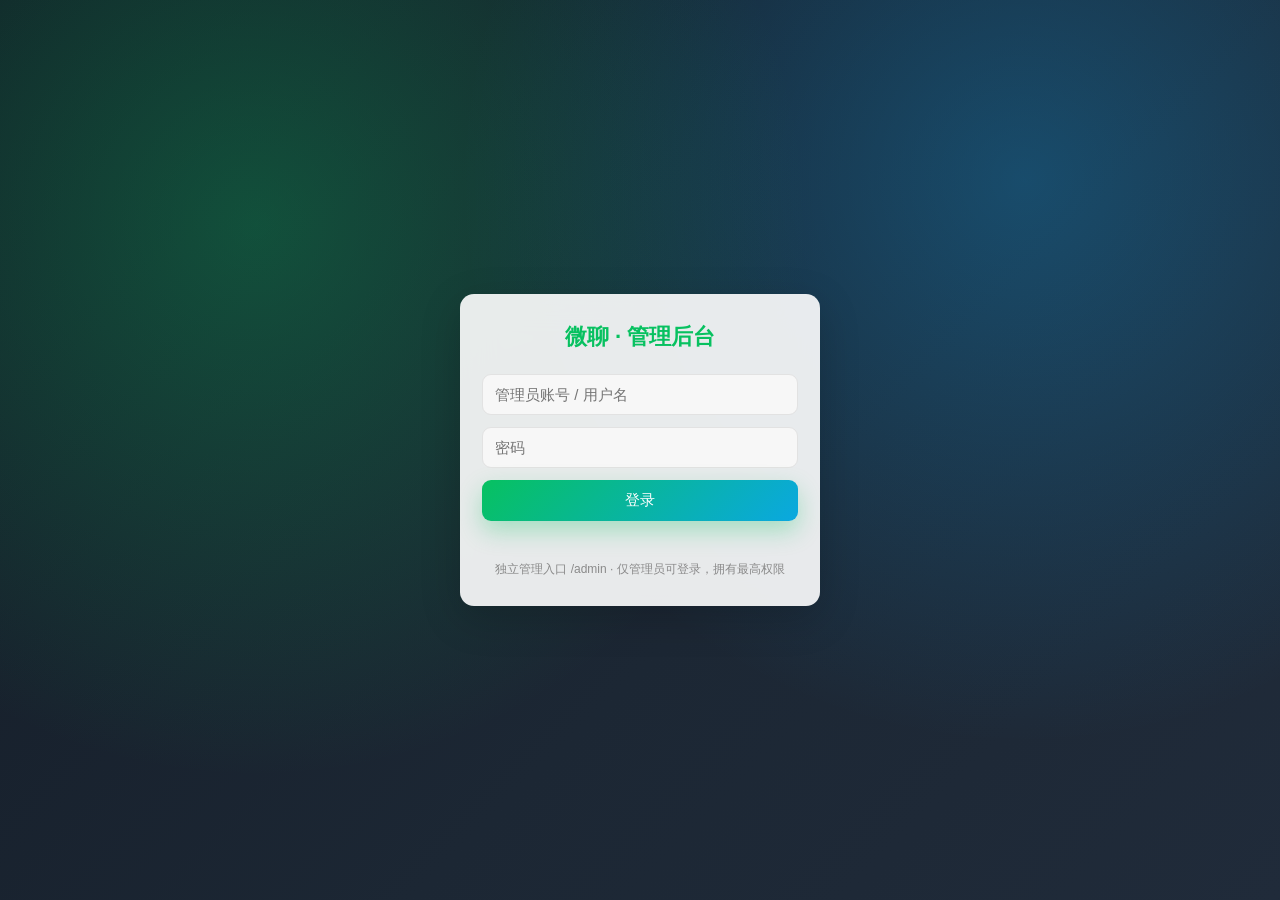
<file: src/main/resources/static/admin.html>
<!DOCTYPE html>
<html lang="zh-CN">
<head>
    <meta charset="UTF-8">
    <meta name="viewport" content="width=device-width, initial-scale=1.0">
    <title>微聊 · 管理后台</title>
    <link rel="stylesheet" href="css/style.css?v=20260903a">
    <link rel="stylesheet" href="css/style-premium.css?v=20260903a">
</head>
<body class="ad-body" data-theme="light">

<!-- 登录层 -->
<div id="ad-login" class="ad-login">
    <div class="ad-login-card">
        <div class="ad-logo">微聊 · 管理后台</div>
        <input id="ad-username" class="ad-input" placeholder="管理员账号 / 用户名">
        <input id="ad-password" class="ad-input" type="password" placeholder="密码">
        <button class="ad-submit" onclick="AdminApp.login()">登录</button>
        <div id="ad-login-msg" class="ad-login-msg"></div>
        <div class="ad-tip">独立管理入口 /admin · 仅管理员可登录，拥有最高权限</div>
    </div>
</div>

<!-- 主面板 -->
<div id="ad-shell" class="ad-shell hidden">
    <aside class="ad-nav">
        <div class="ad-nav-title">管理后台</div>
        <button class="ad-nav-item active" data-view="overview" onclick="AdminApp.showView('overview')">系统概览</button>
        <button class="ad-nav-item" data-view="users" onclick="AdminApp.showView('users')">用户管理</button>
        <button class="ad-nav-item" data-view="messages" onclick="AdminApp.showView('messages')">聊天记录</button>
        <button class="ad-nav-item" data-view="moments" onclick="AdminApp.showView('moments')">朋友圈</button>
        <button class="ad-nav-item" data-view="review" onclick="AdminApp.showView('review')">内容审核</button>
        <button class="ad-nav-item" data-view="assistant" onclick="AdminApp.showView('assistant')">AI 助手</button>
        <button class="ad-nav-item" data-view="groups" onclick="AdminApp.showView('groups')">群聊管理</button>
        <button class="ad-nav-item" data-view="notices" onclick="AdminApp.showView('notices')">通知管理</button>
        <div class="ad-nav-spacer"></div>
        <div class="ad-admin-name" id="ad-admin-name"></div>
        <button class="ad-nav-logout" onclick="AdminApp.logout()">退出登录</button>
    </aside>
    <main class="ad-main" id="ad-main"></main>
</div>

<!-- 冻结原因弹窗 -->
<div id="ad-freeze-modal" class="ad-modal hidden">
    <div class="ad-modal-card">
        <div class="ad-modal-title">冻结账号</div>
        <div class="ad-modal-sub">请输入冻结原因，将作为系统通知发送给该用户</div>
        <textarea id="ad-freeze-reason" class="ad-input" rows="4" placeholder="例如：违反社区规范"></textarea>
        <div class="ad-modal-actions">
            <button class="ad-btn ghost" onclick="AdminApp.cancelFreeze()">取消</button>
            <button class="ad-btn danger" onclick="AdminApp.confirmFreeze()">确认冻结</button>
        </div>
    </div>
</div>

<!-- 打回整改弹窗 -->
<div id="ad-reject-modal" class="ad-modal hidden">
    <div class="ad-modal-card">
        <div class="ad-modal-title">打回动态（整改）</div>
        <div class="ad-modal-sub">请填写打回原因，将作为系统通知发送给动态作者，该动态将从广场下架</div>
        <textarea id="ad-reject-reason" class="ad-input" rows="4" placeholder="例如：含违规内容，请修改后重新发布"></textarea>
        <div class="ad-modal-actions">
            <button class="ad-btn ghost" onclick="AdminApp.cancelReject()">取消</button>
            <button class="ad-btn warn" onclick="AdminApp.confirmReject()">确认打回</button>
        </div>
    </div>
</div>

<script src="js/ui-polish.js?v=20260903a"></script>
<script src="js/admin-app.js?v=20260823y"></script>
</body>
</html>
</file>
<file: src/main/resources/static/css/style.css>
* {
    margin: 0;
    padding: 0;
    box-sizing: border-box;
    font-family: -apple-system, "PingFang SC", "Microsoft YaHei", Helvetica, Arial, sans-serif;
    transition: background-color .25s ease, border-color .25s ease, color .25s ease, box-shadow .25s ease;
}

/* ===== 主题变量 ===== */
:root {
    --bg: #ededed;
    --panel: #f7f7f7;
    --panel-2: #ffffff;
    --panel-hover: #ebebeb;
    --border: #e2e2e2;
    --text: #1a1a1a;
    --text-sub: #8a8a8a;
    --primary: #07c160;
    --primary-hover: #06ad56;
    --danger: #e64340;
    --danger-hover: #c93a37;
    --bubble-other: #ffffff;
    --bubble-me: #95ec69;
    --bubble-text: #111;
    --chat-bg: #f5f5f5;
    --shadow: 0 12px 40px rgba(0, 0, 0, 0.18);
    --overlay: rgba(0, 0, 0, 0.45);
    --active-bg: #d6e8de;
    --scrollbar: #cfcfcf;
    --recall-bg: #e6e6e6;
    --accent: var(--primary);
    --bg-soft: #f0f0f0;
    --hover: var(--panel-hover);
    --comment-bg: #f5f6f8;
    --warn: #d98a00;
    --warn-bg: rgba(217, 138, 0, 0.15);
    --btn-ghost: #ececec;
    --tabbar-h: 56px;
    color-scheme: light;
}

[data-theme="dark"] {
    --bg: #181818;
    --panel: #2a2a2a;
    --panel-2: #323232;
    --panel-hover: #353535;
    --border: #3a3a3a;
    --text: #e8e8e8;
    --text-sub: #9a9a9a;
    --primary: #07c160;
    --primary-hover: #06ad56;
    --danger: #ff6b68;
    --danger-hover: #e55855;
    --bubble-other: #3a3a3a;
    --bubble-me: #4f9d52;
    --bubble-text: #f0f0f0;
    --chat-bg: #1f1f1f;
    --shadow: 0 12px 40px rgba(0, 0, 0, 0.5);
    --overlay: rgba(0, 0, 0, 0.6);
    --active-bg: #36473d;
    --scrollbar: #555;
    --recall-bg: #333333;
    --accent: var(--primary);
    --bg-soft: #2a2a2a;
    --hover: var(--panel-hover);
    --comment-bg: #232323;
    --warn: #f0b252;
    --warn-bg: rgba(240, 178, 82, 0.15);
    --btn-ghost: #3a3a3a;
    color-scheme: dark;
}

body {
    background: var(--bg);
    color: var(--text);
    height: 100vh;
    overflow: hidden;
    transition: background .25s, color .25s;
}

.hidden {
    display: none !important;
}

/* 滚动条 */
.side-list::-webkit-scrollbar,
.chat-messages::-webkit-scrollbar,
.modal::-webkit-scrollbar {
    width: 7px;
}
.side-list::-webkit-scrollbar-thumb,
.chat-messages::-webkit-scrollbar-thumb,
.modal::-webkit-scrollbar-thumb {
    background: var(--scrollbar);
    border-radius: 4px;
}

/* ===== 登录 / 注册 ===== */
.auth {
    position: fixed;
    inset: 0;
    display: flex;
    align-items: center;
    justify-content: center;
    background: linear-gradient(135deg, #1f2a36, #2c3e50);
}

.auth-card {
    width: 340px;
    background: var(--panel-2);
    color: var(--text);
    border-radius: 14px;
    padding: 34px 28px;
    box-shadow: var(--shadow);
}

.auth-card .logo {
    text-align: center;
    font-size: 30px;
    font-weight: 700;
    color: var(--primary);
    margin-bottom: 22px;
    letter-spacing: 4px;
}

.auth-tabs {
    display: flex;
    margin-bottom: 18px;
}

.auth-tabs button {
    flex: 1;
    background: none;
    border: none;
    padding: 10px 0;
    font-size: 15px;
    color: var(--text-sub);
    cursor: pointer;
    border-bottom: 2px solid transparent;
}

.auth-tabs button.active {
    color: var(--primary);
    border-bottom-color: var(--primary);
    font-weight: 600;
}

.auth-input {
    width: 100%;
    height: 42px;
    border: 1px solid var(--border);
    border-radius: 8px;
    padding: 0 12px;
    font-size: 14px;
    margin-bottom: 14px;
    outline: none;
    background: var(--panel);
    color: var(--text);
}

.auth-input:focus {
    border-color: var(--primary);
}

/* 深色模式下输入框需与弹窗背景区分：弹窗 panel-2 与 panel 同为深色，
   输入框改用更深底色 + 更亮边框，否则备注/搜索等输入框会“融”进背景看起来像没渲染 */
[data-theme="dark"] .auth-input,
[data-theme="dark"] .modal .modal-input,
[data-theme="dark"] .cp-modal .auth-input {
    background: #1b1b1b;
    color: var(--text);
    border-color: #4a4a4a;
}
[data-theme="dark"] .auth-input::placeholder,
[data-theme="dark"] .modal .modal-input::placeholder {
    color: #8a8a8a;
}
[data-theme="dark"] .auth-input:focus,
[data-theme="dark"] .modal .modal-input:focus {
    border-color: var(--primary);
    background: #1b1b1b;
}

.auth-submit {
    width: 100%;
    height: 44px;
    border: none;
    border-radius: 8px;
    background: var(--primary);
    color: #fff;
    font-size: 16px;
    cursor: pointer;
    margin-top: 6px;
    transition: background .2s;
}

.auth-submit:hover {
    background: var(--primary-hover);
}

.auth-msg {
    margin-top: 12px;
    font-size: 13px;
    text-align: center;
    min-height: 18px;
}

.auth-msg.ok {
    color: var(--primary);
}

.auth-msg.err {
    color: var(--danger);
}

/* 登录页底部链接（忘记密码等） */
.auth-foot {
    margin-top: 8px;
    text-align: right;
    width: 100%;
}

.auth-link {
    font-size: 13px;
    color: var(--primary);
    cursor: pointer;
    user-select: none;
}

.auth-link:hover {
    text-decoration: underline;
}

/* 注册：邮箱验证码行（输入框 + 获取验证码按钮 并排） */
.auth-code-row {
    display: flex;
    gap: 8px;
    width: 100%;
}

.auth-code-input {
    flex: 1;
    min-width: 0;
}

.auth-code-btn {
    flex: 0 0 auto;
    padding: 0 12px;
    height: 42px;
    border: 1px solid var(--primary);
    border-radius: 8px;
    background: transparent;
    color: var(--primary);
    font-size: 13px;
    cursor: pointer;
    white-space: nowrap;
    transition: background .2s, color .2s;
}

.auth-code-btn:hover {
    background: var(--primary);
    color: #fff;
}

.auth-code-btn:disabled {
    border-color: var(--border, #d9d9d9);
    color: var(--text-sub, #999);
    background: transparent;
    cursor: not-allowed;
}

/* 修改密码弹窗 */
.cp-modal {
    display: flex;
    flex-direction: column;
    gap: 12px;
    padding: 4px 2px;
}

.cp-title {
    font-size: 16px;
    font-weight: 600;
    color: var(--text);
}

.cp-tip {
    font-size: 12px;
    color: var(--text-sub);
    line-height: 1.5;
}

.cp-email {
    font-size: 13px;
    color: var(--text-sub, #888);
}

.cp-actions {
    display: flex;
    gap: 10px;
    justify-content: flex-end;
    margin-top: 4px;
}

.cp-actions .primary,
.cp-actions .ghost {
    height: 38px;
    padding: 0 18px;
    border-radius: 8px;
    font-size: 14px;
    cursor: pointer;
    border: 1px solid var(--border, #d9d9d9);
}

.cp-actions .primary {
    background: var(--primary);
    color: #fff;
    border-color: var(--primary);
}

.cp-actions .primary:hover {
    background: var(--primary-hover);
}

.cp-actions .ghost {
    background: var(--panel-hover, #f0f0f0);
    color: var(--text);
}

.cp-msg {
    min-height: 16px;
    font-size: 13px;
    color: var(--danger);
    text-align: center;
}

/* ===== 主布局 ===== */
.app {
    display: flex;
    height: 100vh;
}

.sidebar {
    width: 300px;
    background: var(--panel);
    border-right: 1px solid var(--border);
    display: flex;
    flex-direction: column;
}

.me {
    display: flex;
    align-items: center;
    padding: 14px;
    gap: 10px;
    border-bottom: 1px solid var(--border);
}

.me-info {
    flex: 1;
    min-width: 0;
    display: flex;
    flex-direction: column;
}

.me-name {
    font-weight: 600;
    font-size: 15px;
    overflow: hidden;
    text-overflow: ellipsis;
    white-space: nowrap;
    color: var(--text);
}

.me-account {
    font-size: 11px;
    color: var(--text-sub);
    overflow: hidden;
    text-overflow: ellipsis;
    white-space: nowrap;
}

.theme-toggle {
    border: 1px solid var(--border);
    background: var(--panel-2);
    color: var(--text);
    border-radius: 6px;
    padding: 5px 8px;
    cursor: pointer;
    font-size: 14px;
    line-height: 1;
}

.theme-toggle:hover {
    background: var(--panel-hover);
}

.logout {
    border: none;
    background: var(--panel-2);
    color: var(--text-sub);
    border-radius: 6px;
    padding: 5px 10px;
    cursor: pointer;
    font-size: 12px;
}

.logout:hover {
    background: var(--panel-hover);
}

.side-tabs {
    display: flex;
    border-bottom: 1px solid var(--border);
}

.side-tabs button {
    flex: 1;
    border: none;
    background: none;
    padding: 12px 0;
    cursor: pointer;
    font-size: 14px;
    color: var(--text-sub);
    position: relative;
}

.side-tabs button.active {
    color: var(--primary);
    font-weight: 600;
}

.side-tabs button.active::after {
    content: "";
    position: absolute;
    bottom: 0;
    left: 50%;
    transform: translateX(-50%);
    width: 40px;
    height: 3px;
    background: var(--primary);
    border-radius: 2px;
}

.side-search {
    padding: 10px 12px;
}

.side-search input {
    width: 100%;
    height: 34px;
    border: none;
    border-radius: 17px;
    background: var(--panel-2);
    color: var(--text);
    padding: 0 14px;
    font-size: 13px;
    outline: none;
}

.side-search input::placeholder {
    color: var(--text-sub);
}

.side-list {
    flex: 1;
    overflow-y: auto;
}

/* 列表项 */
.item {
    display: flex;
    align-items: center;
    padding: 12px 14px;
    cursor: pointer;
    gap: 10px;
    border-bottom: 1px solid var(--border);
    position: relative;
}

.item:hover {
    background: var(--panel-hover);
}

.item.active {
    background: var(--active-bg);
}

.item .meta {
    flex: 1;
    min-width: 0;
}

.item .name {
    font-size: 14px;
    color: var(--text);
    margin-bottom: 3px;
    overflow: hidden;
    text-overflow: ellipsis;
    white-space: nowrap;
}

.item .sub {
    font-size: 12px;
    color: var(--text-sub);
    overflow: hidden;
    text-overflow: ellipsis;
    white-space: nowrap;
}

.item .op {
    border: none;
    border-radius: 5px;
    padding: 5px 9px;
    font-size: 12px;
    cursor: pointer;
    white-space: nowrap;
    transition: filter .15s, background .15s;
}

.item .op:hover {
    filter: brightness(0.95);
}

.op.add {
    background: var(--primary);
    color: #fff;
}

.op.ok {
    background: var(--primary);
    color: #fff;
}

.op.no {
    background: var(--panel-2);
    color: var(--text-sub);
}

.op.del {
    background: rgba(230, 67, 64, 0.12);
    color: var(--danger);
}

.op.pin {
    background: var(--panel-2);
    color: var(--text-sub);
}

.op.warn {
    background: rgba(230, 160, 60, 0.18);
    color: #d98a00;
}

.op.remark {
    background: rgba(16, 174, 255, 0.14);
    color: var(--accent, #10aeff);
}

/* 查看好友详细信息（微信式）：头像/昵称/账号 + 好友操作区 */
.friend-detail { text-align: center; padding: 8px 0 4px; }
.friend-detail .fd-avatar { display: flex; justify-content: center; margin-bottom: 8px; }
.friend-detail .fd-avatar .avatar { width: 64px; height: 64px; font-size: 26px; border-radius: 12px; }
.friend-detail .fd-name { font-size: 18px; font-weight: 600; color: var(--text); }
.friend-detail .fd-account { font-size: 13px; color: var(--text-sub); margin-top: 2px; }
.friend-detail .fd-remark-tag {
    display: inline-block; margin-top: 8px; padding: 2px 10px; font-size: 12px;
    border-radius: 12px; background: rgba(16, 174, 255, 0.14); color: var(--accent, #10aeff);
}
.friend-detail .fd-sign { font-size: 13px; color: var(--text-sub); margin-top: 6px; font-style: italic; }
.friend-detail .fd-blocked-hint { font-size: 12px; color: #f76260; margin-top: 6px; }
.friend-detail .fd-rows { margin-top: 14px; padding-top: 12px; border-top: 1px solid var(--border); text-align: left; }

/* 好友操作区：设置备注 / 加入黑名单 / 删除（与微信资料页一致） */
.fd-ops { display: flex; flex-direction: column; gap: 8px; margin-top: 14px; }
.fd-op {
    padding: 10px; border: none; border-radius: 8px; font-size: 14px; cursor: pointer;
    background: var(--btn-ghost, #ececec); color: var(--text);
}
.fd-op:hover { filter: brightness(0.97); }
.fd-op.warn { color: #f76260; }
.fd-op.ok { color: #07c160; }
.fd-op.del { color: #f76260; font-weight: 600; }

/* 通讯录顶部「添加朋友」入口 */
.add-friend-entry {
    cursor: pointer;
    align-items: center;
}
.add-friend-entry .name { color: var(--primary, #07c160); font-weight: 600; }
.add-friend-arrow {
    margin-left: auto;
    font-size: 22px;
    color: var(--text-sub);
    line-height: 1;
}

/* 备注标签 */
.remark-tag {
    display: inline-block;
    margin-left: 6px;
    padding: 0 5px;
    font-size: 11px;
    border-radius: 4px;
    background: rgba(16, 174, 255, 0.14);
    color: var(--accent, #10aeff);
}

/* 添加朋友弹窗 */
.add-friend-modal .af-tabs {
    display: flex;
    gap: 8px;
    margin: 4px 0 10px;
}
.add-friend-modal .af-tab {
    flex: 1;
    padding: 8px 0;
    border: 1px solid var(--border);
    border-radius: 9px;
    background: var(--input-bg);
    color: var(--text-sub);
    font-size: 14px;
    cursor: pointer;
    transition: all .15s;
}
.add-friend-modal .af-tab.active {
    background: var(--primary);
    border-color: var(--primary);
    color: #fff;
    font-weight: 600;
}
.add-friend-modal .af-search-row {
    display: flex;
    gap: 8px;
    margin: 6px 0;
}
.add-friend-modal .af-search-row .auth-input { flex: 1; }
.add-friend-modal .af-hint {
    font-size: 12px;
    color: var(--text-sub);
    margin-bottom: 8px;
}
.add-friend-modal .af-list {
    max-height: 50vh;
    overflow-y: auto;
}
.add-friend-modal .af-list .item { padding: 8px 4px; }

.item.blocked {
    opacity: 0.7;
}

.item.blocked .name {
    text-decoration: line-through;
}

.item .pin-flag {
    position: absolute;
    left: 0;
    top: 0;
    bottom: 0;
    width: 3px;
    background: var(--primary);
    border-radius: 0 2px 2px 0;
}

.badge {
    background: var(--danger);
    color: #fff;
    border-radius: 10px;
    font-size: 11px;
    padding: 1px 6px;
    margin-left: 6px;
}

.section-title {
    padding: 10px 14px 4px;
    font-size: 12px;
    color: var(--text-sub);
}

/* ===== 聊天主区 ===== */
.chat {
    flex: 1;
    display: flex;
    flex-direction: column;
    background: var(--chat-bg);
    position: relative;
}

.chat-header {
    height: 60px;
    display: flex;
    align-items: center;
    padding: 0 20px;
    background: var(--panel);
    border-bottom: 1px solid var(--border);
    font-size: 16px;
    font-weight: 600;
    color: var(--text);
}

.chat-title {
    flex: 1;
    min-width: 0;
    overflow: hidden;
    text-overflow: ellipsis;
    white-space: nowrap;
}

.chat-actions {
    display: flex;
    align-items: center;
    gap: 8px;
}

.chat-actions .op {
    border: none;
    border-radius: 6px;
    padding: 6px 10px;
    font-size: 13px;
    cursor: pointer;
    white-space: nowrap;
    transition: filter .15s, background .15s;
}

.chat-actions .op:hover {
    filter: brightness(0.95);
}

.chat-actions .op.ok {
    background: var(--primary);
    color: #fff;
}

.chat-actions .op.warn {
    background: rgba(230, 160, 60, 0.18);
    color: #d98a00;
}

/* 已屏蔽加急：实心红按钮，明确表示「当前已屏蔽，点击可取消」 */
.chat-actions .op.muted {
    background: var(--danger);
    color: #fff;
}

.chat-actions .op.muted:hover {
    background: var(--danger-hover);
}

.chat-actions .op.close {
    background: var(--panel-2);
    color: var(--text-sub);
    font-size: 15px;
    padding: 5px 10px;
}

.chat-actions .op.close:hover {
    background: var(--danger);
    color: #fff;
}

/* 消息 Tab 未读角标 */
.tab-badge {
    position: absolute;
    top: 3px;
    right: 10px;
    min-width: 16px;
    height: 16px;
    padding: 0 4px;
    border-radius: 8px;
    background: var(--danger);
    color: #fff;
    font-size: 11px;
    line-height: 16px;
    text-align: center;
    display: none;
    font-weight: 600;
}

.tab-badge.show {
    display: inline-block;
}

.chat-messages {
    flex: 1;
    overflow-y: auto;
    padding: 18px 20px;
}

.msg {
    display: flex;
    margin-bottom: 16px;
    align-items: flex-start;
}

.msg.me {
    flex-direction: row-reverse;
}

.msg .avatar {
    width: 38px;
    height: 38px;
    flex-shrink: 0;
}

.msg .bubble {
    max-width: 60%;
    margin: 0 10px;
    padding: 9px 12px;
    border-radius: 8px;
    background: var(--bubble-other);
    color: var(--bubble-text);
    font-size: 14px;
    line-height: 1.5;
    word-break: break-word;
    position: relative;
    box-shadow: 0 1px 2px rgba(0, 0, 0, 0.06);
}

.msg.me .bubble {
    background: var(--bubble-me);
    color: #111;
}

/* 加急消息高亮 */
.msg.urgent .bubble {
    border: 1.5px solid var(--danger);
    box-shadow: 0 0 0 3px rgba(230, 67, 64, 0.12);
}

.urgent-tag {
    display: inline-block;
    font-size: 11px;
    font-weight: 600;
    color: var(--danger);
    background: rgba(230, 67, 64, 0.12);
    border-radius: 4px;
    padding: 1px 6px;
    margin-bottom: 4px;
}

/* 已读回执 */
.read-flag {
    align-self: center;
    margin-left: 8px;
    font-size: 11px;
    color: var(--text-sub);
    white-space: nowrap;
}

/* 会话列表中的「已读」标记 */
.read-mark {
    font-size: 11px;
    color: var(--text-sub);
}

/* 对方正在输入提示条（聊天区顶部） */
.typing-tip {
    height: 0;
    overflow: hidden;
    padding: 0 20px;
    font-size: 12px;
    color: var(--primary);
    background: var(--panel);
    border-bottom: 1px solid transparent;
    transition: height .18s ease, padding .18s ease;
    display: flex;
    align-items: center;
    gap: 6px;
}

.typing-tip.show {
    height: 28px;
    padding: 0 20px;
    border-bottom-color: var(--border);
}

.typing-tip.show::after {
    content: "";
    width: 4px;
    height: 4px;
    border-radius: 50%;
    background: var(--primary);
    animation: typing-dot 1s infinite ease-in-out;
}

@keyframes typing-dot {
    0%, 100% { opacity: 0.3; transform: scale(0.8); }
    50% { opacity: 1; transform: scale(1.2); }
}

/* 会话列表中「正在输入中…」 */
.typing-sub {
    color: var(--primary);
    font-style: italic;
}

.msg .bubble img {
    max-width: 200px;
    max-height: 260px;
    border-radius: 10px;
    display: block;
    cursor: pointer;
    box-shadow: 0 1px 4px rgba(0, 0, 0, .12);
    object-fit: cover;
    transition: filter .15s;
}
.msg .bubble img:hover { filter: brightness(.96); }

/* 自己消息的「撤回」按钮：默认隐藏，hover 气泡时出现 */
.msg.me .msg-recall {
    align-self: center;
    margin-left: 6px;
    border: none;
    background: transparent;
    color: var(--text-sub);
    font-size: 12px;
    cursor: pointer;
    opacity: 0;
    transition: opacity .15s;
    padding: 4px 6px;
    border-radius: 6px;
}
.msg.me:hover .msg-recall {
    opacity: 1;
}
.msg.me .msg-recall:hover {
    background: var(--hover);
    color: var(--accent);
}

/* 自己消息的「编辑」按钮：与撤回同款，hover 气泡时出现 */
.msg.me .msg-edit {
    align-self: center;
    margin-left: 6px;
    border: none;
    background: transparent;
    color: var(--text-sub);
    font-size: 12px;
    cursor: pointer;
    opacity: 0;
    transition: opacity .15s;
    padding: 4px 6px;
    border-radius: 6px;
}
.msg.me:hover .msg-edit { opacity: 1; }
.msg.me .msg-edit:hover { background: var(--hover); color: var(--accent); }

/* 消息删除按钮（hover 显示，所有消息可用） */
.msg .msg-del {
    align-self: center;
    margin: 0 6px;
    border: none;
    background: transparent;
    color: var(--text-sub);
    font-size: 14px;
    cursor: pointer;
    opacity: 0;
    transition: opacity 0.2s;
    padding: 2px 4px;
    border-radius: 4px;
}
.msg:hover .msg-del {
    opacity: 0.5;
}
.msg .msg-del:hover {
    opacity: 1;
    background: var(--hover);
    color: var(--danger, #e74c3c);
}

.msg-time {
    text-align: center;
    font-size: 11px;
    color: var(--text-sub);
    margin: 0 0 10px;
}

/* 撤回系统提示 */
.sys-tip {
    text-align: center;
    font-size: 12px;
    color: var(--text-sub);
    background: var(--recall-bg);
    padding: 4px 10px;
    border-radius: 6px;
    margin: 0 auto 14px;
    width: fit-content;
    max-width: 80%;
}

/* 发送失败标记 */
.msg.failed .bubble {
    opacity: 0.6;
}
.send-fail {
    align-self: center;
    margin-left: 8px;
    display: flex;
    align-items: center;
    gap: 6px;
    font-size: 12px;
    color: var(--danger);
}
.retry-btn {
    border: 1px solid var(--danger);
    background: transparent;
    color: var(--danger);
    border-radius: 6px;
    padding: 2px 8px;
    font-size: 12px;
    cursor: pointer;
}
.retry-btn:hover {
    background: var(--danger);
    color: #fff;
}

.chat-input {
    display: flex;
    align-items: center;
    padding: 10px 16px;
    background: var(--panel);
    border-top: 1px solid var(--border);
    gap: 10px;
}

.chat-input textarea {
    flex: 1;
    min-height: 40px;
    height: 40px;
    max-height: 120px;
    resize: none;
    border: 1px solid var(--border);
    border-radius: 20px;
    padding: 9px 14px;
    font-size: 14px;
    line-height: 20px;
    outline: none;
    background: var(--panel-2);
    color: var(--text);
    font-family: inherit;
}

.chat-input textarea:disabled {
    opacity: 0.55;
    cursor: not-allowed;
}

/* 中间输入区容器：文字框 与 按住说话 二选一 */
.ci-field {
    flex: 1;
    min-width: 0;
    display: flex;
    align-items: center;
    position: relative;
}
.ci-field textarea {
    flex: 1;
    width: 100%;
}

/* 按住说话（语音输入模式下的输入框） */
.ci-hold {
    flex: 1;
    height: 40px;
    border: 1px solid var(--border);
    border-radius: 20px;
    background: var(--panel-2);
    color: var(--text);
    font-size: 15px;
    cursor: pointer;
    user-select: none;
    touch-action: none;
    transition: background .15s, filter .12s;
}
.ci-hold:hover:not(:disabled) { background: var(--panel-hover); }
.ci-hold:active:not(:disabled),
.ci-hold.recording { background: var(--danger); color: #fff; }
.ci-hold:disabled { opacity: .5; cursor: not-allowed; }

/* 发送按钮（仅发送消息，独立常驻于加号左侧） */
.ci-send {
    height: 40px;
    flex-shrink: 0;
    border: none;
    border-radius: 8px;
    background: var(--primary);
    color: #fff;
    padding: 0 20px;
    font-size: 14px;
    cursor: pointer;
    transition: background .15s, filter .15s;
}
.ci-send:hover:not(:disabled) { background: var(--primary-hover); }
.ci-send:active:not(:disabled) { filter: brightness(.95); }
.ci-send:disabled { opacity: .5; cursor: not-allowed; }

.btn-img,
.btn-send {
    height: 38px;
    border: none;
    border-radius: 8px;
    cursor: pointer;
    font-size: 13px;
    transition: background .2s, filter .15s;
}

.btn-img {
    background: var(--panel-2);
    color: var(--text);
    padding: 0 14px;
}

.btn-img:hover {
    background: var(--panel-hover);
}

.btn-send {
    background: var(--primary);
    color: #fff;
    padding: 0 20px;
    font-size: 14px;
}

.btn-send:hover {
    background: var(--primary-hover);
}

.btn-img:disabled,
.btn-send:disabled {
    opacity: 0.5;
    cursor: not-allowed;
}

/* 加急按钮 */
.btn-urgent {
    height: 38px;
    border: 1px solid var(--border);
    border-radius: 8px;
    cursor: pointer;
    font-size: 13px;
    background: var(--panel-2);
    color: var(--text-sub);
    padding: 0 12px;
    white-space: nowrap;
    transition: all .15s;
}

.btn-urgent:hover:not(:disabled) {
    border-color: var(--danger);
    color: var(--danger);
}

.btn-urgent.active {
    background: var(--danger);
    border-color: var(--danger);
    color: #fff;
    font-weight: 600;
}

.btn-urgent:disabled {
    opacity: 0.5;
    cursor: not-allowed;
}

/* 加急冷却中：显示倒计时，弱化视觉 */
.btn-urgent.cooling {
    background: var(--panel-2);
    border-color: var(--border);
    color: var(--text-sub);
    opacity: 1;
    cursor: not-allowed;
}

/* 语音按钮（与图片按钮同款） */
.btn-voice {
    height: 38px;
    border: none;
    border-radius: 8px;
    cursor: pointer;
    font-size: 13px;
    background: var(--panel-2);
    color: var(--text);
    padding: 0 12px;
    white-space: nowrap;
    transition: background .2s, filter .15s;
    user-select: none;
    touch-action: none;
}
.btn-voice:hover:not(:disabled) { background: var(--panel-hover); }
.btn-voice:active:not(:disabled) { filter: brightness(.94); }
.btn-voice:disabled { opacity: .5; cursor: not-allowed; }
.btn-voice.recording {
    background: var(--danger);
    color: #fff;
}

/* 圆形图标按钮（语音 / 加号 / 加急），微信风对齐 */
.ci-ico {
    width: 40px;
    height: 40px;
    flex-shrink: 0;
    border: none;
    border-radius: 50%;
    background: var(--panel-2);
    color: var(--text);
    cursor: pointer;
    display: flex;
    align-items: center;
    justify-content: center;
    font-size: 18px;
    transition: background .2s, filter .15s, transform .1s;
    user-select: none;
    touch-action: none;
}
.ci-ico .ico { line-height: 1; pointer-events: none; }
.ci-ico:hover:not(:disabled) { background: var(--panel-hover); }
.ci-ico:active:not(:disabled) { transform: scale(.92); }
.ci-ico:disabled { opacity: .45; cursor: not-allowed; }
.ci-ico.active { background: var(--danger); color: #fff; }
.ci-ico.cooling { background: var(--panel-2); color: var(--danger); opacity: 1; cursor: not-allowed; }

/* 加急按钮激活时高光（呼吸光晕） */
.ci-ico.urgent.active {
    background: var(--danger);
    color: #fff;
    box-shadow: 0 0 0 3px rgba(255, 77, 79, .28), 0 0 14px 2px rgba(255, 77, 79, .65);
    animation: urgentPulse 1.2s ease-in-out infinite;
}
.ci-ico.urgent:disabled { opacity: .45; cursor: not-allowed; }
@keyframes urgentPulse {
    0%, 100% { box-shadow: 0 0 0 3px rgba(255, 77, 79, .28), 0 0 12px 2px rgba(255, 77, 79, .5); }
    50% { box-shadow: 0 0 0 4px rgba(255, 77, 79, .42), 0 0 18px 4px rgba(255, 77, 79, .85); }
}

/* 语音通话记录（仿微信：居中灰色胶囊，不区分左右气泡） */
.msg.call-record {
    justify-content: center;
    background: transparent;
    box-shadow: none;
    margin: 10px 0;
}
.msg.call-record .call-record-pill {
    display: inline-block;
    max-width: 80%;
    padding: 5px 12px;
    background: var(--panel-2);
    color: var(--text-sub);
    border-radius: 6px;
    font-size: 12px;
    text-align: center;
    line-height: 1.4;
}

/* 功能面板（点击 ＋ 展开，可继续扩展图片 / 文件等） */
.more-panel {
    position: absolute;
    left: 16px;
    right: 16px;
    bottom: 72px;
    background: var(--panel);
    border: 1px solid var(--border);
    border-radius: 14px;
    box-shadow: 0 10px 34px rgba(0, 0, 0, .18);
    padding: 16px;
    z-index: 30;
}
.more-panel.hidden { display: none; }
.more-grid { display: flex; flex-wrap: wrap; gap: 18px; }
.more-item { width: 60px; display: flex; flex-direction: column; align-items: center; gap: 8px; cursor: pointer; }
.more-item .mi-ico {
    width: 52px; height: 52px;
    border-radius: 14px;
    background: var(--panel-2);
    display: flex; align-items: center; justify-content: center;
    font-size: 24px;
    transition: background .15s, transform .1s;
}
.more-item:hover .mi-ico { background: var(--panel-hover); transform: translateY(-2px); }
.more-item .mi-label { font-size: 12px; color: var(--text-sub); }

/* 语音消息气泡：仿微信（播放图标 + 时长，点击播放） */
.msg .bubble.voice {
    padding: 10px 14px;
    min-width: 120px;
    max-width: 220px;
}
.msg .bubble.voice .v-wrap {
    display: flex;
    align-items: center;
    gap: 8px;
    cursor: pointer;
}
.msg.me .bubble.voice .v-wrap { flex-direction: row-reverse; }
.msg .bubble.voice .v-play {
    font-size: 16px;
    flex-shrink: 0;
    transition: transform .15s, color .15s;
}
.msg .bubble.voice .v-wrap.playing .v-play { color: var(--primary); transform: scale(1.12); }
.msg.me .bubble.voice .v-wrap.playing .v-play { color: #fff; }
.msg .bubble.voice .v-dur {
    font-size: 13px;
    color: var(--text-sub);
    font-variant-numeric: tabular-nums;
}
.msg.me .bubble.voice .v-dur { color: rgba(255, 255, 255, .8); }
.msg .bubble.voice .v-audio { display: none; }

/* 录音浮层（按住说话时显示） */
.voice-panel {
    position: fixed;
    left: 50%;
    bottom: 110px;
    transform: translateX(-50%);
    z-index: 1200;
    background: rgba(0, 0, 0, .82);
    color: #fff;
    border-radius: 14px;
    padding: 16px 22px;
    text-align: center;
    box-shadow: 0 8px 30px rgba(0, 0, 0, .35);
    min-width: 180px;
}
.voice-wave {
    display: flex;
    align-items: center;
    justify-content: center;
    gap: 4px;
    height: 28px;
    margin-bottom: 8px;
}
.voice-wave span {
    display: inline-block;
    width: 4px;
    height: 8px;
    background: #4fd07b;
    border-radius: 2px;
    animation: voiceWave 1s ease-in-out infinite;
}
.voice-wave span:nth-child(2) { animation-delay: .15s; }
.voice-wave span:nth-child(3) { animation-delay: .3s; }
.voice-wave span:nth-child(4) { animation-delay: .45s; }
.voice-wave span:nth-child(5) { animation-delay: .6s; }
@keyframes voiceWave {
    0%, 100% { height: 8px; }
    50% { height: 26px; }
}
.voice-time { font-size: 22px; font-weight: 600; line-height: 1.2; }
.voice-hint { font-size: 12px; opacity: .85; margin-top: 4px; }

/* 侧边栏「聊天记录」入口 */
.side-record-btn {
    display: block;
    width: calc(100% - 32px);
    margin: 4px 16px 8px;
    padding: 9px 12px;
    border: 1px solid var(--border);
    border-radius: 8px;
    background: var(--panel-2);
    color: var(--text);
    font-size: 13px;
    cursor: pointer;
    text-align: left;
    transition: background .15s;
}
.side-record-btn:hover { background: var(--panel-hover); }

/* 聊天记录搜索弹窗 */
.search-modal-overlay .modal.search {
    width: 580px;
    max-width: 94vw;
    max-height: 86vh;
    display: flex;
    flex-direction: column;
}
.sr-head {
    display: flex;
    gap: 8px;
    padding: 14px 16px 8px;
}
.sr-input {
    flex: 1;
    height: 38px;
    border: 1px solid var(--border);
    border-radius: 8px;
    padding: 0 12px;
    font-size: 14px;
    background: var(--panel-2);
    color: var(--text);
    outline: none;
}
.sr-input:focus { border-color: var(--primary); }
.sr-scope-row {
    display: flex;
    gap: 16px;
    padding: 0 16px 10px;
    flex-wrap: wrap;
}
.sr-scope {
    font-size: 13px;
    color: var(--text-sub);
    cursor: pointer;
    display: inline-flex;
    align-items: center;
    gap: 4px;
}
.sr-list {
    flex: 1;
    overflow-y: auto;
    border-top: 1px solid var(--border);
    padding: 6px 0;
    min-height: 120px;
}
.sr-empty, .sr-loading {
    padding: 30px 16px;
    text-align: center;
    color: var(--text-sub);
    font-size: 13px;
}
.sr-item {
    position: relative;
    padding: 10px 16px;
    border-bottom: 1px solid var(--border);
    cursor: pointer;
    transition: background .12s;
}
.sr-item:hover { background: var(--panel-hover); }
.sr-item-head {
    display: flex;
    justify-content: space-between;
    align-items: baseline;
    gap: 8px;
    margin-bottom: 3px;
}
.sr-conv { font-weight: 600; color: var(--text); font-size: 14px; }
.sr-meta { font-size: 12px; color: var(--text-sub); white-space: nowrap; }
.sr-content {
    font-size: 13px;
    color: var(--text-sub);
    line-height: 1.5;
    word-break: break-word;
}
.sr-content mark { background: #ffe58f; color: #5a3d00; border-radius: 3px; padding: 0 2px; }
.sr-del {
    position: absolute;
    right: 12px;
    bottom: 8px;
    border: none;
    background: transparent;
    color: var(--danger);
    font-size: 12px;
    cursor: pointer;
    opacity: 0;
    transition: opacity .15s;
}
.sr-item:hover .sr-del { opacity: 1; }
.sr-more {
    display: block;
    width: calc(100% - 32px);
    margin: 10px 16px;
    padding: 9px;
    border: 1px solid var(--border);
    border-radius: 8px;
    background: var(--panel-2);
    color: var(--primary);
    font-size: 13px;
    cursor: pointer;
}

/* 跳转定位：命中消息闪烁高亮 */
.msg.flash {
    animation: flashBg 2.2s ease;
}
@keyframes flashBg {
    0% { background: rgba(255, 214, 0, .35); }
    100% { background: transparent; }
}

/* 「正在输入中…」旁的「查看」按钮（窥探对方输入框） */
.typing-view-btn {
    margin-left: 8px;
    padding: 2px 10px;
    height: 20px;
    line-height: 1;
    font-size: 12px;
    border: 1px solid var(--primary);
    border-radius: 10px;
    background: transparent;
    color: var(--primary);
    cursor: pointer;
    transition: all .15s;
}
.typing-view-btn:hover {
    background: var(--primary);
    color: #fff;
}

/* 窥探面板：悬浮在右下角，实时展示对方输入框内容 */
.live-view-panel {
    position: fixed;
    right: 24px;
    bottom: 24px;
    width: 280px;
    max-width: calc(100vw - 48px);
    background: var(--panel);
    border: 1px solid var(--primary);
    border-radius: 12px;
    box-shadow: 0 8px 30px rgba(0, 0, 0, 0.18);
    z-index: 50;
    overflow: hidden;
}
.live-view-panel .lv-head {
    display: flex;
    align-items: center;
    justify-content: space-between;
    padding: 8px 12px;
    font-size: 13px;
    font-weight: 600;
    color: #fff;
    background: var(--primary);
}
.live-view-panel .lv-close {
    border: none;
    background: transparent;
    color: #fff;
    font-size: 14px;
    cursor: pointer;
    line-height: 1;
}
.live-view-panel .lv-body {
    padding: 14px 12px;
    min-height: 48px;
    max-height: 220px;
    overflow-y: auto;
    font-size: 14px;
    line-height: 1.5;
    white-space: pre-wrap;
    word-break: break-word;
    color: var(--text);
    background: var(--panel-2);
}
.live-view-panel .lv-body.empty {
    color: var(--text-sub);
    font-style: italic;
}

/* 图片预览 */
.img-modal {
    position: fixed;
    inset: 0;
    background: rgba(0, 0, 0, 0.8);
    display: flex;
    align-items: center;
    justify-content: center;
    z-index: 99;
}

.img-modal img {
    max-width: 80%;
    max-height: 80%;
    border-radius: 6px;
}

.img-modal-close {
    position: absolute;
    top: 16px;
    right: 16px;
    width: 40px;
    height: 40px;
    border-radius: 50%;
    border: none;
    background: rgba(255, 255, 255, 0.18);
    color: #fff;
    font-size: 18px;
    line-height: 1;
    cursor: pointer;
    z-index: 2;
    transition: background .15s;
}
.img-modal-close:hover { background: rgba(255, 255, 255, 0.32); }

.empty-tip {
    text-align: center;
    color: var(--text-sub);
    margin-top: 40px;
    font-size: 13px;
    line-height: 1.7;
    padding: 0 20px;
}

.empty-tip b {
    color: var(--primary);
}

/* 弹窗 */
.modal-overlay {
    position: fixed;
    inset: 0;
    background: var(--overlay);
    display: flex;
    align-items: center;
    justify-content: center;
    z-index: 50;
}

.modal {
    width: 360px;
    max-height: 80vh;
    overflow-y: auto;
    background: var(--panel-2);
    color: var(--text);
    border-radius: 12px;
    padding: 20px;
    box-shadow: var(--shadow);
}

.modal h3 {
    font-size: 16px;
    margin-bottom: 14px;
}

.modal input.modal-input,
.modal select.modal-input {
    width: 100%;
    height: 38px;
    border: 1px solid var(--border);
    border-radius: 8px;
    padding: 0 10px;
    font-size: 14px;
    margin-bottom: 12px;
    outline: none;
    background: var(--panel);
    color: var(--text);
}

.modal .member-row {
    display: flex;
    align-items: center;
    gap: 8px;
    padding: 6px 0;
    font-size: 14px;
}

.modal .modal-actions {
    display: flex;
    gap: 10px;
    margin-top: 14px;
}

.modal .modal-actions button {
    flex: 1;
    height: 38px;
    border: none;
    border-radius: 8px;
    cursor: pointer;
    font-size: 14px;
}

.modal .modal-actions .primary {
    background: var(--primary);
    color: #fff;
}

.modal .modal-actions .ghost {
    background: var(--panel-hover);
    color: var(--text);
}
.modal.narrow {
    max-width: 360px;
}
.confirm-text {
    font-size: 14px;
    line-height: 1.6;
    color: var(--text);
    margin: 6px 0 20px;
    white-space: pre-line;
    word-break: break-word;
}
.modal .modal-actions .primary.danger {
    background: var(--danger);
}
.modal .modal-actions .primary.danger:hover {
    filter: brightness(0.92);
}

/* 顶部通知 */
.toast {
    position: fixed;
    top: 20px;
    left: 50%;
    transform: translateX(-50%);
    background: rgba(0, 0, 0, 0.78);
    color: #fff;
    padding: 8px 16px;
    border-radius: 8px;
    font-size: 13px;
    z-index: 200;
    box-shadow: 0 4px 16px rgba(0, 0, 0, 0.3);
}

/* 头像通用 */
.avatar {
    width: 40px;
    height: 40px;
    border-radius: 8px;
    background: var(--panel-hover);
    object-fit: cover;
    flex-shrink: 0;
}

/* AI 助手默认头像（无自定义头像 / 图片加载失败时回退） */
.ai-default-avatar {
    background: linear-gradient(135deg, #07c160, #10aeff);
    color: #fff;
    display: flex;
    align-items: center;
    justify-content: center;
    font-size: 20px;
}

/* 可点击头像（查看资料 / 群成员） */
.avatar-clickable {
    cursor: pointer;
    display: inline-flex;
    border-radius: 8px;
    flex-shrink: 0;
}
.avatar-clickable:hover {
    outline: 2px solid var(--accent, #07c160);
    outline-offset: 1px;
}

/* 侧栏编辑资料按钮 */
.edit-profile {
    background: var(--panel-hover);
    border: 1px solid var(--border);
    color: var(--text);
    border-radius: 8px;
    width: 32px;
    height: 32px;
    font-size: 15px;
    cursor: pointer;
    flex-shrink: 0;
}
.edit-profile:hover {
    background: var(--accent, #07c160);
    color: #fff;
    border-color: var(--accent, #07c160);
}

/* 点头像弹出的个人中心菜单 */
#me-avatar, #me-nickname, .me-name {
    cursor: pointer;
}
.me-menu {
    position: fixed;
    z-index: 1200;
    min-width: 168px;
    background: var(--panel-2, #fff);
    border: 1px solid var(--border, #e2e2e2);
    border-radius: 12px;
    box-shadow: var(--shadow, 0 12px 40px rgba(0, 0, 0, 0.18));
    padding: 6px;
    overflow: hidden;
}
.me-menu-item {
    display: flex;
    align-items: center;
    gap: 10px;
    padding: 9px 12px;
    border-radius: 8px;
    font-size: 14px;
    color: var(--text, #1a1a1a);
    cursor: pointer;
    user-select: none;
}
.me-menu-item:hover {
    background: var(--panel-hover, #ebebeb);
}
.me-menu-item .mi-icon {
    width: 20px;
    text-align: center;
    flex-shrink: 0;
}
.me-menu-item .mi-label {
    flex: 1;
}

/* 个人资料弹窗 */
.pf-avatar-big {
    display: flex;
    justify-content: center;
    margin-bottom: 8px;
}
.pf-avatar-big .avatar {
    width: 72px;
    height: 72px;
    border-radius: 12px;
    font-size: 28px;
}
.pf-name {
    text-align: center;
    font-size: 18px;
    font-weight: 700;
    color: var(--text);
}
.pf-account {
    text-align: center;
    font-size: 12px;
    color: var(--text-sub);
    margin-bottom: 12px;
}
.pf-row {
    display: flex;
    align-items: center;
    gap: 10px;
    margin-bottom: 10px;
}
.pf-row > label {
    width: 64px;
    font-size: 13px;
    color: var(--text-sub);
    flex-shrink: 0;
}
.pf-row .modal-input {
    flex: 1;
}
.pf-row.view {
    justify-content: flex-start;
}
.pf-label {
    width: 64px;
    font-size: 13px;
    color: var(--text-sub);
}
.pf-val {
    font-size: 14px;
    color: var(--text);
}
.pf-empty {
    text-align: center;
    font-size: 13px;
    color: var(--text-sub);
    padding: 14px 0;
}
.pf-row textarea.modal-input {
    min-height: 52px;
    resize: vertical;
    font-family: inherit;
    line-height: 1.4;
}
/* 字段可见范围下拉 */
.pf-vis {
    flex-shrink: 0;
    width: 78px;
    height: 32px;
    border: 1px solid var(--border);
    border-radius: 8px;
    background: var(--bg-soft);
    color: var(--text);
    font-size: 12px;
    padding: 0 4px;
}
/* QQ 式个性签名 */
.pf-signature {
    text-align: center;
    font-size: 13px;
    color: var(--text-sub);
    font-style: italic;
    margin: 4px 0 12px;
    padding: 0 8px;
    word-break: break-word;
}
.pf-hidden {
    text-align: center;
    font-size: 12px;
    color: var(--text-sub);
    background: var(--bg-soft);
    border-radius: 8px;
    padding: 6px;
    margin-bottom: 10px;
}

/* 加急消息弹窗 */
.urgent-modal-overlay .modal {
    border: 1px solid var(--danger);
    box-shadow: var(--shadow), 0 0 0 4px rgba(230, 67, 64, 0.12);
}

.urgent-modal-overlay .modal h3 {
    color: var(--danger);
}

.urgent-modal-from {
    font-size: 13px;
    color: var(--text-sub);
    margin-bottom: 10px;
}

.urgent-modal-content {
    font-size: 15px;
    color: var(--text);
    background: var(--panel);
    border-left: 3px solid var(--danger);
    border-radius: 6px;
    padding: 10px 12px;
    margin-bottom: 6px;
    max-height: 220px;
    overflow-y: auto;
    word-break: break-word;
    white-space: pre-wrap;
}

.modal .modal-actions .warn {
    background: rgba(230, 160, 60, 0.18);
    color: #d98a00;
}

.modal .modal-actions .warn:hover {
    filter: brightness(0.95);
}

/* ===================================================================
   统一样式打磨：暗色友好 / 流畅过渡 / 入场动画 / 交互反馈
   =================================================================== */

/* 原生下拉：去掉默认外观，统一暗色背景与自定义箭头（解决暗色下变白） */
select.modal-input,
.pf-vis {
    appearance: none;
    -webkit-appearance: none;
    background-image: url("data:image/svg+xml,%3Csvg xmlns='http://www.w3.org/2000/svg' width='12' height='12' viewBox='0 0 12 12'%3E%3Cpath fill='%238a8a8a' d='M2 4l4 4 4-4z'/%3E%3C/svg%3E");
    background-repeat: no-repeat;
    background-position: right 10px center;
}
.modal select.modal-input {
    padding-right: 28px;
}
.pf-vis {
    padding-right: 22px;
}

/* 取消 / 次按钮改为更轻盈的描边样式 */
.modal .modal-actions .ghost {
    background: transparent;
    border: 1px solid var(--border);
    color: var(--text);
}
.modal .modal-actions .ghost:hover {
    background: var(--panel-hover);
}

/* 警告按钮跟随主题色 */
.modal .modal-actions .warn {
    background: var(--warn-bg);
    color: var(--warn);
}
.modal .modal-actions .warn:hover {
    filter: brightness(1.05);
}

/* 交互元素：在主题过渡基础上补充 transform 反馈 */
.auth-submit, .btn-send, .btn-img, .btn-urgent, .modal-actions button,
.theme-toggle, .logout, .edit-profile, .typing-view-btn, .retry-btn,
.me-menu-item, .side-tabs button, .auth-tabs button {
    transition: background-color .2s ease, border-color .2s ease, color .2s ease,
                box-shadow .2s ease, transform .12s ease;
}

/* 点击按压反馈 */
.auth-submit:active, .btn-send:active, .btn-img:active, .btn-urgent:active,
.modal-actions button:active, .theme-toggle:active, .logout:active,
.edit-profile:active, .typing-view-btn:active, .retry-btn:active {
    transform: scale(.97);
}
.me-menu-item:active {
    transform: scale(.98);
}

/* 键盘可达性：统一焦点环 */
button:focus-visible, input:focus-visible, select:focus-visible,
textarea:focus-visible, .avatar-clickable:focus-visible,
.side-tabs button:focus-visible {
    outline: 2px solid var(--accent, #07c160);
    outline-offset: 2px;
}

/* 入场动画 */
@keyframes overlayIn {
    from { opacity: 0; }
    to   { opacity: 1; }
}
@keyframes modalIn {
    from { opacity: 0; transform: translateY(10px) scale(.96); }
    to   { opacity: 1; transform: none; }
}
@keyframes menuIn {
    from { opacity: 0; transform: translateY(-6px) scale(.96); }
    to   { opacity: 1; transform: none; }
}
@keyframes toastIn {
    from { opacity: 0; transform: translate(-50%, -8px); }
    to   { opacity: 1; transform: translate(-50%, 0); }
}
.modal-overlay {
    animation: overlayIn .18s ease;
}
.modal {
    animation: modalIn .22s cubic-bezier(.22, .61, .36, 1);
}
.me-menu {
    animation: menuIn .16s cubic-bezier(.22, .61, .36, 1);
    transform-origin: top left;
}
.toast {
    animation: toastIn .2s ease;
}

/* ===== 在线状态点 ===== */
.avatar-wrap {
    position: relative;
    display: inline-flex;
    flex-shrink: 0;
}
.online-dot {
    position: absolute;
    right: -2px;
    bottom: -2px;
    width: 10px;
    height: 10px;
    border-radius: 50%;
    background: var(--primary);
    border: 2px solid var(--panel);
}
.online-dot.offline {
    background: var(--text-sub);
}
/* AI 助手状态点：维修=橙、忙碌=黄（在线=绿沿用 .online-dot 默认，离线=灰沿用 .offline） */
.online-dot.maintenance {
    background: #ff9c00;
}
.online-dot.busy {
    background: #ffc300;
}
/* 好友列表 AI 助手状态文案配色（与状态点一致） */
.ai-status-txt.st-online { color: var(--primary); }
.ai-status-txt.st-offline { color: var(--text-sub); }
.ai-status-txt.st-maintenance { color: #ff9c00; }
.ai-status-txt.st-busy { color: #ffc300; }

/* 切换账号时的「取消切换」按钮 */
.auth-cancel {
    width: 100%;
    height: 40px;
    border: 1px solid var(--border);
    border-radius: 8px;
    background: transparent;
    color: var(--text-sub);
    font-size: 14px;
    cursor: pointer;
    margin-top: 10px;
    transition: background-color .2s ease;
}
.auth-cancel:hover {
    background: var(--panel-hover);
}

/* 资料弹窗内的说明文字 */
.pf-hint {
    font-size: 12px;
    color: var(--text-sub);
    background: var(--bg-soft);
    border-radius: 8px;
    padding: 8px 10px;
    margin-bottom: 12px;
    line-height: 1.5;
}

/* 资料卡在线状态 */
.pf-status {
    text-align: center;
    font-size: 12px;
    margin-bottom: 10px;
}
.pf-status.on {
    color: var(--primary);
}
.pf-status.off {
    color: var(--text-sub);
}

/* 编辑资料：头像上传预览 */
.pf-avatar-preview {
    flex: 1;
    min-height: 56px;
    display: flex;
    align-items: center;
    gap: 10px;
    padding: 6px 10px;
    border: 1px dashed var(--border);
    border-radius: 8px;
    background: var(--panel);
}
.pf-avatar-preview img {
    width: 48px;
    height: 48px;
    border-radius: 10px;
    object-fit: cover;
}
.pf-avatar-none {
    font-size: 12px;
    color: var(--text-sub);
}

/* ===== 编辑资料：加宽弹窗 ===== */
.modal.wide {
    width: 480px;
}

/* 圆形头像上传器 */
.pf-edit {
    text-align: left;
}
.pf-avatar-uploader {
    position: relative;
    width: 84px;
    height: 84px;
    margin: 0 auto 6px;
    border-radius: 50%;
    overflow: hidden;
    cursor: pointer;
    background: var(--panel-hover);
    border: 2px dashed var(--border);
    display: flex;
    align-items: center;
    justify-content: center;
    transition: border-color .2s, box-shadow .2s;
}
.pf-avatar-uploader:hover {
    border-color: var(--primary);
    box-shadow: 0 0 0 3px var(--warn-bg);
}
.pf-avatar-uploader img {
    width: 100%;
    height: 100%;
    object-fit: cover;
    display: block;
}
.pf-avatar-ph {
    width: 100%;
    height: 100%;
    display: flex;
    align-items: center;
    justify-content: center;
    font-size: 30px;
    font-weight: 700;
    color: var(--text-sub);
}
.pf-avatar-cam {
    position: absolute;
    right: 0;
    bottom: 0;
    width: 26px;
    height: 26px;
    border-radius: 50%;
    background: var(--primary);
    color: #fff;
    display: flex;
    align-items: center;
    justify-content: center;
    font-size: 13px;
    box-shadow: 0 0 0 2px var(--panel-2);
}
.pf-avatar-tip {
    text-align: center;
    font-size: 12px;
    color: var(--text-sub);
    margin-bottom: 14px;
}
.pf-grid {
    display: grid;
    grid-template-columns: 1fr 1fr;
    gap: 10px 14px;
}
.pf-field {
    display: flex;
    flex-direction: column;
    gap: 5px;
    min-width: 0;
}
.pf-field > label {
    font-size: 12px;
    color: var(--text-sub);
}
.pf-field .modal-input {
    margin-bottom: 0;
    width: 100%;
}
.pf-field.full {
    grid-column: 1 / -1;
}
.pf-field textarea.modal-input {
    min-height: 54px;
}

/* ===== 朋友圈 ===== */
.moments {
    flex: 1;
    display: flex;
    flex-direction: column;
    background: var(--chat-bg);
    height: 100vh;
}
.moments-header {
    height: 60px;
    display: flex;
    align-items: center;
    justify-content: space-between;
    padding: 0 20px;
    background: var(--panel);
    border-bottom: 1px solid var(--border);
    font-size: 16px;
    font-weight: 600;
    color: var(--text);
    flex-shrink: 0;
}
.moments-setting-btn {
    border: 1px solid var(--border);
    background: var(--bg-soft, #f3f4f6);
    color: var(--text-sub);
    border-radius: 8px;
    padding: 6px 12px;
    font-size: 13px;
    cursor: pointer;
    white-space: nowrap;
    transition: all .15s;
}
.moments-setting-btn:hover {
    border-color: var(--accent, #4a90d9);
    color: var(--accent, #4a90d9);
}
.moments-header-actions {
    display: flex;
    align-items: center;
    gap: 10px;
}
.moments-publish-btn {
    position: relative;
    border: none;
    background: var(--primary);
    color: #fff;
    border-radius: 8px;
    padding: 6px 14px;
    font-size: 13px;
    font-weight: 600;
    cursor: pointer;
    white-space: nowrap;
    transition: background .15s, transform .12s;
}
.moments-publish-btn:hover {
    background: var(--primary-hover);
}
.moments-publish-btn:active {
    transform: scale(.97);
}
.draft-dot {
    margin-left: 6px;
    background: rgba(255, 255, 255, .25);
    border-radius: 8px;
    padding: 1px 6px;
    font-size: 11px;
    font-weight: 500;
}
.moments-composer {
    background: var(--panel);
    border-bottom: 1px solid var(--border);
    padding: 14px 20px;
    flex-shrink: 0;
}
.moments-feed {
    flex: 1;
    overflow-y: auto;
    padding: 16px 0;
}
.composer-box {
    max-width: 640px;
    margin: 0 auto;
}
.composer-text {
    width: 100%;
    height: 84px;
    resize: none;
    border: 1px solid var(--border);
    border-radius: 10px;
    padding: 10px 12px;
    font-size: 14px;
    outline: none;
    background: var(--panel-2);
    color: var(--text);
    font-family: inherit;
    line-height: 1.5;
}
.composer-text:focus {
    border-color: var(--primary);
}
.moment-editor-text {
    height: 120px;
}
.composer-imgs {
    display: flex;
    flex-wrap: wrap;
    gap: 8px;
    margin-top: 10px;
}
.mc-thumb {
    position: relative;
    width: 72px;
    height: 72px;
    border-radius: 8px;
    overflow: hidden;
    border: 1px solid var(--border);
}
.mc-thumb img {
    width: 100%;
    height: 100%;
    object-fit: cover;
}
.mc-thumb-del {
    position: absolute;
    top: 2px;
    right: 2px;
    width: 18px;
    height: 18px;
    line-height: 16px;
    text-align: center;
    border-radius: 50%;
    background: rgba(0, 0, 0, 0.55);
    color: #fff;
    font-size: 13px;
    cursor: pointer;
}
.mc-thumb-del:hover {
    background: var(--danger);
}
.composer-bar {
    display: flex;
    align-items: center;
    justify-content: space-between;
    margin-top: 12px;
}
.composer-left {
    display: flex;
    align-items: center;
    gap: 12px;
    flex-wrap: wrap;
}
.composer-right {
    display: flex;
    align-items: center;
    gap: 10px;
}
.composer-img-btn {
    border: 1px solid var(--border);
    background: var(--panel-2);
    color: var(--text);
    border-radius: 8px;
    padding: 7px 12px;
    font-size: 13px;
    cursor: pointer;
    transition: background .2s;
}
.composer-img-btn:hover {
    background: var(--panel-hover);
}
.composer-perm-btn {
    border: 1px solid var(--border);
    background: var(--panel-2);
    color: var(--text);
    border-radius: 8px;
    padding: 7px 12px;
    font-size: 13px;
    cursor: pointer;
    transition: background .2s;
}
.composer-perm-btn:hover {
    background: var(--panel-hover);
}
.composer-draft-btn {
    border: 1px solid var(--border);
    background: var(--panel-2);
    color: var(--text-sub);
    border-radius: 8px;
    padding: 8px 16px;
    font-size: 14px;
    cursor: pointer;
    transition: background .2s, color .2s;
}
.composer-draft-btn:hover {
    background: var(--panel-hover);
    color: var(--text);
}
.vis-group {
    display: flex;
    gap: 6px;
}
.vis-pill {
    border: 1px solid var(--border);
    background: var(--panel-2);
    color: var(--text-sub);
    border-radius: 16px;
    padding: 5px 10px;
    font-size: 12px;
    cursor: pointer;
    transition: all .15s;
}
.vis-pill.active {
    background: var(--primary);
    color: #fff;
    border-color: var(--primary);
}
.composer-publish {
    background: var(--primary);
    color: #fff;
    border: none;
    border-radius: 8px;
    padding: 8px 22px;
    font-size: 14px;
    cursor: pointer;
    transition: background .2s, transform .12s;
}
.composer-publish:hover {
    background: var(--primary-hover);
}
.composer-publish:active {
    transform: scale(.97);
}
.composer-publish:disabled {
    opacity: .6;
    cursor: not-allowed;
}

/* 动态卡片（参考微信朋友圈） */
.moment-card {
    max-width: 640px;
    margin: 0 auto 14px;
    background: var(--panel-2);
    border-radius: 12px;
    padding: 14px 16px;
    display: flex;
    gap: 12px;
    box-shadow: 0 1px 3px rgba(0, 0, 0, 0.06);
    transition: box-shadow 0.3s ease, outline-color 0.3s ease;
}
/* 通知跳转：定位到对应动态时的高亮 */
.moment-card.moment-highlight {
    outline: 2px solid var(--primary);
    outline-offset: 2px;
    box-shadow: 0 0 0 4px rgba(64, 128, 255, 0.18);
}
.mc-avatar {
    flex-shrink: 0;
}
.mc-avatar-img {
    width: 42px;
    height: 42px;
    border-radius: 8px;
    object-fit: cover;
    display: flex;
    align-items: center;
    justify-content: center;
    font-size: 18px;
    font-weight: 700;
    overflow: hidden;
}
.mc-avatar-fallback {
    color: #fff;
}
.mc-body {
    flex: 1;
    min-width: 0;
}
.mc-name {
    font-size: 15px;
    font-weight: 600;
    color: var(--primary);
    margin-bottom: 6px;
}
.mc-name:hover {
    text-decoration: underline;
}
.mc-content {
    font-size: 14px;
    line-height: 1.6;
    color: var(--text);
    white-space: pre-wrap;
    word-break: break-word;
    margin-bottom: 8px;
}
.mc-imgs {
    display: grid;
    gap: 6px;
    margin-bottom: 8px;
}
.mc-imgs.single {
    grid-template-columns: minmax(0, 220px);
}
.mc-imgs.g2 {
    grid-template-columns: repeat(2, 1fr);
    max-width: 240px;
}
.mc-imgs.g3 {
    grid-template-columns: repeat(3, 1fr);
    max-width: 360px;
}
.mc-img {
    width: 100%;
    aspect-ratio: 1 / 1;
    object-fit: cover;
    border-radius: 6px;
    cursor: pointer;
    background: var(--panel-hover);
    transition: filter .15s;
}
.mc-img:hover {
    filter: brightness(.95);
}
.mc-imgs.single .mc-img {
    aspect-ratio: auto;
    width: auto;
    max-width: 220px;
    max-height: 240px;
}
.mc-foot {
    display: flex;
    align-items: center;
    gap: 12px;
    font-size: 12px;
    color: var(--text-sub);
    margin-top: 4px;
}
.mc-vis {
    opacity: .9;
}
.mc-del {
    margin-left: auto;
    border: none;
    background: transparent;
    color: var(--danger);
    font-size: 12px;
    cursor: pointer;
}
.mc-del:hover {
    text-decoration: underline;
}
.mc-edit {
    border: none;
    background: transparent;
    color: var(--text-sub);
    font-size: 12px;
    cursor: pointer;
    margin-left: 10px;
}
.mc-edit:hover {
    color: var(--accent);
    text-decoration: underline;
}

/* 朋友圈 广场/我的 分段切换 */
.moments-tabs {
    display: flex;
    gap: 8px;
    padding: 8px 14px 0;
}
.mtab {
    flex: 1;
    border: 1px solid var(--border);
    background: var(--bg-soft, #f3f4f6);
    color: var(--text-sub);
    padding: 7px 0;
    border-radius: 10px;
    font-size: 14px;
    cursor: pointer;
    transition: all .15s;
}
.mtab.active {
    background: var(--accent, #4a90d9);
    border-color: var(--accent, #4a90d9);
    color: #fff;
}

/* ===== 多多的家园：左侧好友栏（桌面端 #side-list 内） ===== */
.ms-side-head {
    padding: 14px 16px 8px;
    font-size: 12px;
    font-weight: 700;
    color: var(--text-sub);
    letter-spacing: .5px;
}
.ms-friend {
    display: flex;
    align-items: center;
    gap: 10px;
    padding: 9px 12px;
    margin: 0 8px 2px;
    border-radius: 10px;
    cursor: pointer;
    color: var(--text);
    font-size: 14px;
    transition: background .15s;
}
.ms-friend:hover { background: var(--panel-hover); }
.ms-friend.active { background: var(--primary); color: #fff; }
.ms-friend-avatar {
    width: 32px; height: 32px;
    flex-shrink: 0;
    border-radius: 50%;
    overflow: hidden;
    display: flex; align-items: center; justify-content: center;
    background: var(--panel-2);
    font-size: 16px;
}
.ms-friend-avatar img { width: 100%; height: 100%; object-fit: cover; }
.ms-friend-name {
    flex: 1;
    overflow: hidden; text-overflow: ellipsis; white-space: nowrap;
}
.ms-friend-empty, .ms-friend-empty { padding: 12px 16px; color: var(--text-sub); font-size: 13px; }
.ms-side-foot {
    padding: 10px 16px 14px;
    font-size: 11px;
    color: var(--text-sub);
    opacity: .8;
}

/* ===== 多多的家园：手机端内部横向好友栏 ===== */
.moments-friends-bar {
    display: none; /* 桌面端隐藏，左侧 #side-list 已承担 */
    align-items: center;
    gap: 8px;
    padding: 8px 12px;
    overflow-x: auto;
    border-bottom: 1px solid var(--border);
    background: var(--panel);
    -webkit-overflow-scrolling: touch;
}
.ms-chip {
    flex-shrink: 0;
    padding: 6px 14px;
    border-radius: 16px;
    background: var(--panel-2);
    border: 1px solid var(--border);
    color: var(--text);
    font-size: 13px;
    cursor: pointer;
    white-space: nowrap;
    transition: all .15s;
}
.ms-chip.active { background: var(--primary); color: #fff; border-color: var(--primary); }
.ms-chip-empty { color: var(--text-sub); cursor: default; }


/* 发布框内的权限摘要（只读提示，点击到「家园设置」修改） */
.composer-perm-hint {
    color: var(--text-sub);
    font-size: 12px;
    white-space: nowrap;
}

/* 权限编辑弹窗 */
.perm-vis {
    display: flex;
    flex-wrap: wrap;
    gap: 8px;
    margin-bottom: 14px;
}
.perm-row {
    margin-bottom: 14px;
}
.perm-label {
    font-size: 13px;
    color: var(--text-sub);
    margin-bottom: 8px;
}
.perm-friends {
    display: flex;
    flex-wrap: wrap;
    gap: 8px;
    max-height: 200px;
    overflow-y: auto;
    border: 1px solid var(--border);
    border-radius: 10px;
    padding: 10px;
    background: var(--bg-soft, #fafafa);
}
.perm-friend {
    display: inline-flex;
    align-items: center;
    gap: 5px;
    font-size: 13px;
    background: var(--bg, #fff);
    border: 1px solid var(--border);
    border-radius: 16px;
    padding: 5px 10px;
    cursor: pointer;
}
.perm-friend input {
    margin: 0;
}
.perm-empty {
    font-size: 13px;
    color: var(--text-sub);
    padding: 6px;
}

/* 群聊已解散提示条 */
.group-banner {
    padding: 8px 14px;
    background: var(--warn-bg, #fff7e6);
    color: var(--warn-text, #b26a00);
    border-bottom: 1px solid var(--border);
    font-size: 13px;
    text-align: center;
}
.group-banner.hidden {
    display: none;
}

/* 已解散标签（会话列表 / 群列表） */
.dissolved-tag {
    display: inline-block;
    margin-left: 6px;
    padding: 1px 6px;
    font-size: 11px;
    line-height: 1.5;
    border-radius: 4px;
    background: var(--text-sub);
    color: #fff;
    vertical-align: middle;
}

/* 朋友圈评论区 */
.mc-comments {
    margin-top: 10px;
    background: var(--comment-bg, #f5f6f8);
    border-radius: 8px;
    padding: 10px 12px;
}
.mc-comment-list {
    display: flex;
    flex-direction: column;
    gap: 8px;
}
.mc-comment-empty {
    color: var(--text-sub);
    font-size: 12px;
    padding: 4px 0;
}
.mc-comment-item {
    font-size: 13px;
    line-height: 1.6;
    word-break: break-word;
    padding: 2px 4px;
    border-radius: 6px;
}
.mc-comment-item.mc-comment-replyable {
    cursor: pointer;
}
.mc-comment-item.mc-comment-replyable:hover {
    background: var(--panel-hover);
}
.mc-comment-reply {
    color: var(--text-sub);
    font-weight: 400;
    margin: 0 2px;
}
.mc-comment-target {
    color: var(--primary);
    font-weight: 600;
    cursor: pointer;
}
.mc-comment-target:hover {
    text-decoration: underline;
}
.mc-comment-name {
    color: var(--primary);
    font-weight: 600;
}
.mc-comment-name:hover {
    text-decoration: underline;
}
.mc-comment-text {
    color: var(--text);
}
.mc-comment-time {
    color: var(--text-sub);
    font-size: 11px;
    margin-left: 6px;
}
.mc-comment-imgs-view {
    display: flex;
    flex-wrap: wrap;
    gap: 6px;
    margin-top: 4px;
}
.mc-comment-imgs-view img {
    width: 64px;
    height: 64px;
    object-fit: cover;
    border-radius: 6px;
    cursor: pointer;
}
.mc-comment-del {
    margin-left: 6px;
    border: none;
    background: none;
    color: var(--danger);
    font-size: 11px;
    cursor: pointer;
}
.mc-comment-composer {
    margin-top: 10px;
    display: flex;
    flex-direction: column;
    gap: 8px;
}
.mc-comment-input {
    width: 100%;
    min-height: 38px;
    resize: vertical;
    border: 1px solid var(--border);
    border-radius: 8px;
    padding: 8px 10px;
    font-size: 13px;
    background: var(--panel);
    color: var(--text);
    box-sizing: border-box;
}
.mc-comment-imgs {
    display: flex;
    flex-wrap: wrap;
    gap: 6px;
}
.mc-comment-imgs .mc-thumb.sm {
    width: 56px;
    height: 56px;
    position: relative;
}
.mc-comment-imgs .mc-thumb.sm img {
    width: 56px;
    height: 56px;
    object-fit: cover;
    border-radius: 6px;
}
.mc-comment-bar {
    display: flex;
    align-items: center;
    gap: 10px;
}
.mc-comment-bar .composer-publish.sm {
    padding: 5px 14px;
    font-size: 13px;
}
.mc-comment-bar .composer-ghost.sm {
    padding: 5px 14px;
    font-size: 13px;
    border: 1px solid var(--border);
    background: var(--panel);
    color: var(--text-sub);
    border-radius: 8px;
    cursor: pointer;
}
.mc-comment-bar .composer-ghost.sm:hover {
    color: var(--danger);
    border-color: var(--danger);
}
/* 评论按钮 */
.mc-comment-btn {
    border: none;
    background: none;
    color: var(--text-sub);
    font-size: 13px;
    cursor: pointer;
    padding: 0;
}
.mc-comment-btn:hover {
    color: var(--primary);
}
/* 点赞按钮 */
.mc-like-btn {
    border: none;
    background: none;
    color: var(--text-sub);
    font-size: 13px;
    cursor: pointer;
    padding: 0;
    transition: transform .12s ease;
}
.mc-like-btn:hover {
    color: #e64340;
}
.mc-like-btn.liked {
    color: #e64340;
    font-weight: 600;
}
.mc-like-btn:active {
    transform: scale(1.18);
}

/* ===== 管理员面板 ===== */
.admin-panel {
    flex: 1;
    overflow-y: auto;
    background: var(--bg);
    padding: 20px 30px;
}
.admin-header {
    display: flex;
    align-items: center;
    gap: 12px;
    margin-bottom: 24px;
    padding-bottom: 16px;
    border-bottom: 1px solid var(--border);
}
.admin-header h2 {
    font-size: 18px;
    color: var(--text);
}
.admin-hint {
    font-size: 13px;
    color: var(--text-sub);
}
.admin-body {
    max-width: 800px;
}
.admin-card {
    background: var(--panel);
    border-radius: 12px;
    padding: 20px 24px;
    margin-bottom: 16px;
    border: 1px solid var(--border);
}
.admin-card h3 {
    font-size: 15px;
    color: var(--text);
    margin-bottom: 10px;
}
.admin-card p {
    font-size: 13px;
    color: var(--text-sub);
    line-height: 1.6;
}

/* ===== 响应式：中等屏幕（平板 / 窄窗口） ===== */
@media (max-width: 1024px) {
    .sidebar { width: 240px; }
    .side-tabs button { padding: 9px 8px; font-size: 13px; }
    .chat-header, .moments-header { padding: 0 14px; }
}

/* ===== 响应式：手机端（单栏全屏切换） ===== */
/* 移动端返回按钮：桌面端隐藏，手机端显示 */
.mobile-back {
    display: none;
    align-items: center;
    justify-content: center;
    width: 36px;
    height: 36px;
    margin-right: 6px;
    border: none;
    background: transparent;
    color: var(--text);
    font-size: 24px;
    line-height: 1;
    cursor: pointer;
    border-radius: 8px;
    flex-shrink: 0;
}
.mobile-back:hover { background: var(--panel-hover); }

/* 底部主导航栏：桌面端隐藏，仅手机端显示（像微信/常见 AI 网页那样的固定底栏） */
.mobile-tabbar {
    display: none;
}

@media (max-width: 768px) {
    /* 主容器：纵向布局，底部 tabbar 常驻，内容区在其上方铺满 */
    .app {
        display: flex;
        flex-direction: column;
        height: 100vh;
        height: 100dvh;
        overflow: hidden;
    }

    /* 底部 tabbar 常驻、不被任何内容遮挡 */
    .mobile-tabbar {
        display: flex;
        flex-shrink: 0;
        height: var(--tabbar-h, 56px);
        background: var(--panel, #fff);
        border-top: 1px solid var(--border, #e5e5e5);
        z-index: 30;
    }

    /* 侧边栏与各个主区：绝对定位铺满「顶部0 → 底部tabbar之上」，互不 fixed 覆盖 */
    .sidebar,
    .chat,
    .moments,
    .admin-panel,
    .program {
        position: absolute;
        top: 0;
        left: 0;
        right: 0;
        bottom: var(--tabbar-h, 56px);
        width: 100% !important;
        z-index: 1;
    }

    /* 列表视图（默认 mv-list / 未进入具体会话）：显示侧边栏（含当前 tab 的列表） */
    #app:not(.mv-chat):not(.mv-moments):not(.mv-admin):not(.mv-program):not(.mv-study) .chat,
    #app:not(.mv-chat):not(.mv-moments):not(.mv-admin):not(.mv-program):not(.mv-study) .moments,
    #app:not(.mv-chat):not(.mv-moments):not(.mv-admin):not(.mv-program):not(.mv-study) .admin-panel,
    #app:not(.mv-chat):not(.mv-moments):not(.mv-admin):not(.mv-program):not(.mv-study) .program { display: none; }

    /* 聊天视图：只显示聊天主区 */
    #app.mv-chat .sidebar,
    #app.mv-chat .moments,
    #app.mv-chat .admin-panel,
    #app.mv-chat .program { display: none; }

    /* 朋友圈视图：只显示朋友圈 */
    #app.mv-moments .sidebar,
    #app.mv-moments .chat,
    #app.mv-moments .admin-panel,
    #app.mv-moments .program { display: none; }

    /* 管理视图：只显示管理面板 */
    #app.mv-admin .sidebar,
    #app.mv-admin .chat,
    #app.mv-admin .moments,
    #app.mv-admin .program { display: none; }
    #app.mv-admin .admin-panel { display: flex; flex-direction: column; }

    /* 程序空间视图：只显示程序空间（功能网格 / 学习空间子页都在此容器内） */
    #app.mv-program .sidebar,
    #app.mv-program .chat,
    #app.mv-program .moments,
    #app.mv-program .admin-panel { display: none; }

    /* 学习空间子视图：仍属于程序空间容器，单独标记仅供语义区分（与 mv-program 同显） */
    #app.mv-study .sidebar,
    #app.mv-study .chat,
    #app.mv-study .moments,
    #app.mv-study .admin-panel { display: none; }

    /* 侧边栏在手机端作为「列表页」：隐藏顶部功能 tab（已交给底部 tabbar），只留头像与列表 */
    .sidebar { display: flex; }
    .side-tabs { display: none; }
    .me { padding: 10px 12px; gap: 8px; }
    .me .logout { padding: 5px 8px; }
    .side-search { padding: 8px 12px; }
    .side-list { padding: 4px 8px 12px; flex: 1; overflow-y: auto; }

    /* ===== 底部 tabbar 按钮样式（图标在上、文字在下） ===== */
    .mobile-tabbar .mtab {
        flex: 1;
        display: flex;
        flex-direction: column;
        align-items: center;
        justify-content: center;
        gap: 2px;
        border: none;
        background: none;
        cursor: pointer;
        color: var(--text-sub);
        font-size: 11px;
        padding: 4px 2px;
        position: relative;
        -webkit-tap-highlight-color: transparent;
    }
    .mobile-tabbar .mtab .mtab-ico { font-size: 21px; line-height: 1; }
    .mobile-tabbar .mtab .mtab-txt { position: relative; }
    .mobile-tabbar .mtab.active { color: var(--primary); }
    .mobile-tabbar .mtab.active .mtab-ico { transform: translateY(-1px); }
    .mobile-tabbar .tab-badge {
        position: absolute;
        top: -4px;
        right: -8px;
        min-width: 16px;
        height: 16px;
        padding: 0 4px;
        border-radius: 8px;
        background: var(--danger);
        color: #fff;
        font-size: 10px;
        line-height: 16px;
        text-align: center;
    }
    /* 避免底部 tabbar 与 iOS 安全区（Home Indicator）重叠 */
    .mobile-tabbar { padding-bottom: env(safe-area-inset-bottom, 0); height: calc(var(--tabbar-h, 56px) + env(safe-area-inset-bottom, 0)); }
    .sidebar, .chat, .moments, .admin-panel, .program { bottom: calc(var(--tabbar-h, 56px) + env(safe-area-inset-bottom, 0)); }

    /* 顶部栏紧凑、返回按钮显示 */
    .mobile-back { display: inline-flex; }
    .chat-header, .moments-header { padding: 0 10px; }
    .chat-title { font-size: 15px; }
    .moments-header { font-size: 15px; }

    /* 聊天输入区：textarea 字体 16px 避免 iOS 聚焦放大 */
    .chat-input { padding: 8px 10px; gap: 8px; }
    .chat-input textarea { font-size: 16px; padding: 9px 12px; height: 40px; }
    .ci-ico { width: 38px; height: 38px; font-size: 16px; }

    /* 消息气泡更宽 */
    .msg .bubble, .msg .bubble.image { max-width: 78%; }

    /* 朋友圈：卡片内边距收敛 */
    .moments-composer, .moments-header { padding-left: 12px; padding-right: 12px; }
    .moments-feed { padding: 12px 0; }
    .composer-box, .feed-list, .mc-card { max-width: 100%; }

    /* 弹窗：手机端接近全宽、按钮易点 */
    .modal-overlay { padding: 12px; align-items: center; }
    .modal, .modal.wide { max-width: calc(100vw - 24px); width: calc(100vw - 24px); }
    .modal { padding: 18px 16px; }
    .modal-actions { flex-wrap: wrap; }
    .modal-actions button { min-height: 42px; flex: 1 1 auto; }
    .modal-input, textarea.modal-input { font-size: 16px; }

    /* 通用：按钮/可点元素在手机端至少 36px 高，便于触摸 */
    .op, .composer-img-btn, .moments-setting-btn { min-height: 36px; }
    .mc-del, .mc-edit, .mc-comment-del { min-height: 32px; }

    /* 登录/注册卡片自适应 */
    .auth-card { width: 92vw; max-width: 380px; padding: 24px 18px; }

    /* 个人资料弹窗等内部表格在手机端可滚动 */
    .pf-row, .pf-field { flex-wrap: wrap; }

    /* 图片放大查看：手机端接近全屏，方便看清绘画作品 */
    .img-modal img { max-width: 96%; max-height: 90%; }

    /* 程序空间卡片网格：窄屏单列（minmax 已自适应，这里确保间距收敛） */
    .pg-grid { gap: 12px; padding: 14px; }
    .pg-head { padding: 18px 14px 6px; }
    .pg-foot { padding: 8px 14px 14px; }

    /* 程序空间子页（绘画/学习空间）顶部返回栏在手机端保持可用 */
    .study-topbar { padding: 12px 12px; }
    .study-topbar-title { font-size: 15px; }
    .study-subnav { padding: 10px 12px; overflow-x: auto; }
    .study-body { padding: 14px 12px; }

    /* 学习空间「智能工具」子页：桌面端是左会话栏+右聊天的横向布局，手机端改为纵向，
       左会话栏收为顶部横向滚动条，避免横向挤压溢出 */
    .ai-layout { flex-direction: column; }
    .ai-sessions {
        width: 100%;
        flex-direction: row;
        flex-shrink: 0;
        border-right: none;
        border-bottom: 1px solid var(--border);
        max-height: 30vh;
        overflow-y: auto;
    }
    .ai-sessions-head { display: none; }
    .ai-sessions-list { display: flex; flex-direction: row; gap: 8px; padding: 8px; overflow-x: auto; }
    .ai-sess {
        flex-direction: column;
        align-items: flex-start;
        min-width: 120px;
        margin-bottom: 0;
    }
    .ai-sess-del { align-self: flex-end; }

    /* 程序空间：手机端「进入 ›」常显（无 hover 概念） */
    .pg-card-go { opacity: 1; transform: none; }
    .pg-card { min-height: 96px; }

    /* 多多的家园：手机端显示内部横向好友栏（左侧 #side-list 已隐藏） */
    .moments-friends-bar { display: flex; }

    /* 绘画网格在手机端两列紧凑（图片为主，小图也能看清） */
    .pt-grid { grid-template-columns: repeat(2, 1fr); gap: 10px; padding: 12px; }
    .pt-card { border-radius: 12px; }
    .pt-thumb { aspect-ratio: 1 / 1; }

    /* ===== 学习空间手机适配（补全） ===== */
    /* 顶部分类标签：允许横向滚动，不挤压换行 */
    .study-subnav { flex-wrap: nowrap; -webkit-overflow-scrolling: touch; }
    .study-sub { flex: 0 0 auto; }

    /* AI 模式：窄屏用下拉框代替按钮组，只占一行，把空间让给对话区 */
    .ai-modes {
        flex-wrap: nowrap; padding: 6px 4px;
        -webkit-overflow-scrolling: touch; flex: 0 0 auto;
    }
    /* 下拉框整体：贴左、单行、紧凑 */
    .ai-mode-select {
        -webkit-appearance: none; appearance: none;
        width: auto; max-width: 50%; flex: 0 0 auto;
        margin: 0; padding: 7px 30px 7px 12px;
        font-size: 13px; font-weight: 600; color: var(--text);
        background: linear-gradient(135deg, rgba(7,193,96,.14), rgba(16,174,255,.14));
        border: 1px solid var(--primary); border-radius: 999px;
        background-image: url("data:image/svg+xml;utf8,<svg xmlns='http://www.w3.org/2000/svg' width='12' height='12' viewBox='0 0 12 12'><path d='M2 4l4 4 4-4' fill='none' stroke='%23555' stroke-width='1.6'/></svg>");
        background-repeat: no-repeat; background-position: right 10px center;
        outline: none; cursor: pointer;
    }
    /* 手机端：会话切换下拉框，放在对话类型旁边，同样小体积 */
    .ai-sess-select {
        -webkit-appearance: none; appearance: none;
        width: auto; max-width: 38%; flex: 0 1 auto; min-width: 0;
        margin: 0; padding: 7px 28px 7px 10px;
        font-size: 12.5px; font-weight: 600; color: var(--text);
        background: var(--panel-2);
        border: 1px solid var(--border); border-radius: 999px;
        background-image: url("data:image/svg+xml;utf8,<svg xmlns='http://www.w3.org/2000/svg' width='12' height='12' viewBox='0 0 12 12'><path d='M2 4l4 4 4-4' fill='none' stroke='%23555' stroke-width='1.6'/></svg>");
        background-repeat: no-repeat; background-position: right 9px center;
        outline: none; cursor: pointer; white-space: nowrap; overflow: hidden; text-overflow: ellipsis;
    }
    /* 手机端：极小的「＋」新建会话按钮，紧贴下拉框右侧 */
    .ai-sess-new-mini {
        flex: 0 0 auto; width: 30px; height: 30px; border-radius: 999px;
        border: 1px solid var(--primary); background: var(--panel);
        color: var(--primary); font-size: 17px; line-height: 1; cursor: pointer;
        display: flex; align-items: center; justify-content: center; padding: 0;
        transition: background .15s, color .15s;
    }
    .ai-sess-new-mini:hover, .ai-sess-new-mini:active { background: var(--primary); color: #fff; }
    /* 手机端按钮组隐藏（仅保留桌面按钮样式）；下拉框出现时按钮组不渲染 */
    .ai-modes .ai-mode { display: none; }
    .ai-modes .ai-mode .am-hint { display: none; }

    /* 计划卡片：操作按钮换行、统计行自适应 */
    .study-plan .sp-actions { flex-wrap: wrap; }
    .study-plan .sp-actions .op { min-height: 36px; }
    .sp-stats {
        display: flex; flex-wrap: wrap; align-items: center; gap: 8px 14px;
        margin-top: 10px; padding-top: 10px; border-top: 1px dashed var(--border);
    }
    .sps-cell { display: flex; flex-direction: column; line-height: 1.2; }
    .sps-num { font-size: 14px; font-weight: 700; color: var(--text); }
    .sps-lbl { font-size: 11px; color: var(--text-sub); }
    .sp-stats .op.checkin {
        margin-left: auto; border: 1px solid var(--primary); color: var(--primary);
        background: transparent; border-radius: 8px; padding: 7px 14px; min-height: 36px; font-weight: 600;
    }
    .sp-stats .op.checkin:hover { background: var(--primary); color: #fff; }

    /* 学习统计总览条：手机端两列网格，避免 5 个挤一行 */
    .study-stats {
        display: grid; grid-template-columns: repeat(3, 1fr); gap: 10px;
        background: var(--panel-2); border: 1px solid var(--border); border-radius: 12px;
        padding: 14px 10px; margin-bottom: 14px;
    }
    .ss-cell { display: flex; flex-direction: column; align-items: center; gap: 2px; }
    .ss-num { font-size: 15px; font-weight: 700; color: var(--text); }
    .ss-label { font-size: 11px; color: var(--text-sub); }

    /* 番茄钟：输入框与按钮放大，避免 iOS 聚焦缩放、便于触摸 */
    .pomo-set input { font-size: 16px; width: 76px; height: 42px; }
    .pomo-set .primary, .pomo-btns .primary, .pomo-btns .ghost { min-height: 44px; font-size: 15px; }
    .pomo-ring { width: 200px; height: 200px; }
    .pomo-time { font-size: 38px; }
}

/* 超小屏微调 */
@media (max-width: 380px) {
    .side-tabs button { font-size: 12px; padding: 8px 4px; }
    .me-account { display: none; }
}

/* ===================== 管理后台（独立页面 admin.html） ===================== */
.ad-body { background: var(--bg); min-height: 100vh; }
/* 管理后台独立页面：覆盖全局 body 的 overflow:hidden，允许整页纵向滚动（移动端尤为重要） */
body.ad-body { height: auto; min-height: 100vh; overflow-x: hidden; overflow-y: auto; }
.ad-login { position: fixed; inset: 0; display: flex; align-items: center; justify-content: center; background: var(--bg); }
.ad-login-card { width: 92vw; max-width: 360px; background: var(--panel-2); border-radius: 14px; padding: 28px 22px; box-shadow: var(--shadow); text-align: center; }
.ad-logo { font-size: 22px; font-weight: 700; color: var(--primary); margin-bottom: 22px; }
.ad-input { width: 100%; padding: 11px 12px; margin-bottom: 12px; border: 1px solid var(--border); border-radius: 9px; font-size: 15px; background: var(--panel); color: var(--text); box-sizing: border-box; }
.ad-submit { width: 100%; padding: 11px; border: none; border-radius: 9px; background: var(--primary); color: #fff; font-size: 15px; cursor: pointer; }
.ad-submit:hover { background: var(--primary-hover); }
.ad-login-msg { min-height: 18px; font-size: 13px; color: var(--text-sub); margin-top: 6px; }
.ad-login-msg.err { color: var(--danger); }
.ad-tip { margin-top: 16px; font-size: 12px; color: var(--text-sub); }

.ad-shell { display: flex; min-height: 100vh; }
.ad-nav { width: 210px; flex-shrink: 0; background: var(--panel-2); border-right: 1px solid var(--border); padding: 16px 12px; display: flex; flex-direction: column; }
.ad-nav-title { font-size: 16px; font-weight: 700; color: var(--text); margin-bottom: 16px; padding-left: 6px; }
.ad-nav-item { text-align: left; padding: 12px 14px; border: none; background: transparent; color: var(--text); border-radius: 9px; cursor: pointer; font-size: 14px; margin-bottom: 6px; }
.ad-nav-item:hover { background: var(--panel-hover); }
.ad-nav-item.active { background: var(--active-bg); color: var(--primary); font-weight: 600; }
.ad-nav-spacer { flex: 1; }
.ad-admin-name { font-size: 12px; color: var(--text-sub); padding: 8px 6px; word-break: break-all; }
.ad-nav-logout { margin-top: 8px; padding: 10px; border: 1px solid var(--border); border-radius: 9px; background: var(--panel); color: var(--danger); cursor: pointer; font-size: 13px; }

.ad-main { flex: 1; min-height: 0; padding: 24px; overflow: auto; }
.ad-section-title { font-size: 18px; font-weight: 700; color: var(--text); margin-bottom: 16px; }
.ad-hint { margin-top: 18px; font-size: 13px; color: var(--text-sub); background: var(--panel); border: 1px dashed var(--border); border-radius: 9px; padding: 12px 14px; }

.ad-cards { display: grid; grid-template-columns: repeat(auto-fill, minmax(150px, 1fr)); gap: 14px; }
.ad-card { background: var(--panel-2); border: 1px solid var(--border); border-radius: 12px; padding: 18px; text-align: center; }
.ad-card-num { font-size: 28px; font-weight: 800; color: var(--primary); }
.ad-card-label { margin-top: 6px; font-size: 13px; color: var(--text-sub); }

.ad-toolbar { display: flex; flex-wrap: wrap; gap: 10px; align-items: center; margin-bottom: 16px; }
.ad-toolbar .ad-input { width: auto; flex: 1; min-width: 160px; margin-bottom: 0; }
.ad-btn { padding: 9px 16px; border: none; border-radius: 8px; background: var(--primary); color: #fff; cursor: pointer; font-size: 14px; }
.ad-btn:hover { background: var(--primary-hover); }
.ad-btn.ghost { background: var(--panel); color: var(--text); border: 1px solid var(--border); }
.ad-btn.danger { background: var(--danger); }
.ad-btn.danger:hover { background: var(--danger-hover); }
.ad-btn.warn { background: #fa8c16; }
.ad-btn.warn:hover { background: #d8730a; }

.ad-table-wrap { overflow: auto; border: 1px solid var(--border); border-radius: 10px; background: var(--panel-2); }
.ad-table { width: 100%; border-collapse: collapse; font-size: 13px; }
.ad-table th, .ad-table td { padding: 10px 12px; text-align: left; border-bottom: 1px solid var(--border); color: var(--text); white-space: nowrap; }
.ad-table th { background: var(--panel); position: sticky; top: 0; }
.ad-table tbody tr:hover { background: var(--panel-hover); }

.ad-badge { display: inline-block; padding: 2px 8px; border-radius: 20px; font-size: 12px; background: var(--panel-hover); color: var(--text-sub); }
.ad-badge.ok { background: #e3f6ea; color: var(--primary); }
.ad-badge.danger { background: #fdeaea; color: var(--danger); }
.ad-badge.warn { background: #fff4e0; color: #d48806; }

.ad-msg-bar { align-items: center; flex-wrap: wrap; }
.ad-msg-bar label { font-size: 14px; color: var(--text); display: inline-flex; align-items: center; gap: 4px; }
.ad-msg-list { display: flex; flex-direction: column; gap: 10px; }
.ad-msg-row { background: var(--panel-2); border: 1px solid var(--border); border-radius: 10px; padding: 12px 14px; }
.ad-msg-meta { font-size: 13px; color: var(--text-sub); margin-bottom: 4px; }
.ad-msg-meta b { color: var(--text); }
.ad-msg-time { margin-left: 6px; }
.ad-msg-content { font-size: 14px; color: var(--text); word-break: break-all; }

/* 仿正常聊天界面的气泡线程视图 */
.ad-msg-thread-wrap { display: block; }
.ad-chat-thread { display: flex; flex-direction: column; gap: 2px; overflow-y: auto; height: calc(100vh - 250px); padding: 18px 20px; }
.msg-sender-name { font-size: 12px; color: var(--text-sub); margin: 0 0 4px 2px; font-weight: 500; }
.ad-chat-readonly { text-align: center; font-size: 13px; color: var(--text-sub); padding: 10px; background: var(--panel-2); border: 1px solid var(--border); border-top: none; border-radius: 0 0 10px 10px; }

.ad-moment { background: var(--panel-2); border: 1px solid var(--border); border-radius: 10px; padding: 14px 16px; margin-bottom: 12px; }
.ad-moment.rejected { border-left: 4px solid var(--danger); background: #fff5f5; }
.ad-moment-head { font-size: 14px; margin-bottom: 6px; }
.ad-moment-content { font-size: 14px; color: var(--text); white-space: pre-wrap; word-break: break-all; }
.ad-moment-imgs { display: flex; flex-wrap: wrap; gap: 6px; margin-top: 8px; }
.ad-moment-img { width: 90px; height: 90px; object-fit: cover; border-radius: 6px; cursor: pointer; }
.ad-reject-reason { margin-top: 8px; font-size: 13px; color: var(--danger); background: #fdeaea; border-radius: 6px; padding: 6px 10px; }
.ad-moment-actions { display: flex; gap: 8px; margin-top: 10px; flex-wrap: wrap; }
.ad-moment-comments { margin-top: 10px; border-top: 1px dashed var(--border); padding-top: 10px; }
.ad-comment { display: flex; gap: 8px; padding: 8px 0; border-bottom: 1px solid var(--border); }
.ad-comment:last-child { border-bottom: none; }
.ad-comment .avatar { width: 30px; height: 30px; border-radius: 50%; flex-shrink: 0; font-size: 13px; }
.ad-comment-body { flex: 1; min-width: 0; }
.ad-comment-head { font-size: 13px; display: flex; align-items: center; gap: 6px; }
.ad-comment-content { font-size: 14px; color: var(--text); white-space: pre-wrap; word-break: break-all; margin-top: 2px; }
.ad-reply { color: var(--primary); font-size: 12px; }

.ad-group-members { margin-top: 8px; }
.ad-member-list { display: flex; flex-wrap: wrap; gap: 10px; padding: 10px; background: var(--panel); border-radius: 8px; }
.ad-member { display: flex; align-items: center; gap: 8px; min-width: 150px; }
.ad-member .avatar { width: 32px; height: 32px; border-radius: 50%; flex-shrink: 0; font-size: 13px; }
.ad-member-info { min-width: 0; }
.ad-member-name { font-size: 13px; display: flex; align-items: center; gap: 6px; }
.ad-member-sub { font-size: 12px; color: var(--text-sub); }

/* ===== 内容审核 ===== */
.ad-btn.ok { background: #07c160; color: #fff; border-color: #07c160; }
.ad-btn.ok:hover { background: #06ad56; }
.ad-review-mode { display: flex; align-items: center; gap: 14px; flex-wrap: wrap; margin-bottom: 10px; }
.ad-review-mode-label { font-weight: 600; color: var(--text); }
.ad-review-mode .ad-radio { font-size: 13px; color: var(--text); }
.ad-review-filter { display: flex; align-items: center; gap: 8px; flex-wrap: wrap; margin: 6px 0 10px; }
.ad-filter-label { font-weight: 600; color: var(--text); font-size: 13px; }
.ad-filter-btn { font-size: 13px; padding: 5px 12px; border: 1px solid var(--border); background: #fff; color: var(--text); border-radius: 14px; cursor: pointer; transition: all .15s; }
.ad-filter-btn:hover { border-color: var(--primary); color: var(--primary); }
.ad-filter-btn.active { background: var(--primary); border-color: var(--primary); color: #fff; }
.ad-moment.warn { border-left: 4px solid #fa8c16; background: #fff8f0; }
.ad-moment-list { margin-top: 4px; }

/* ===== 用户端「我的」动态状态徽标 ===== */
.mc-badge { display: inline-block; font-size: 11px; line-height: 1; padding: 3px 7px; border-radius: 10px; margin-left: 6px; vertical-align: middle; }
.mc-badge.danger { background: #fdeaea; color: var(--danger); border: 1px solid #f5c2c2; }
.mc-badge.warn { background: #fff3e0; color: #d8730a; border: 1px solid #f3d19a; }
.mc-reject-reason { display: inline-block; font-size: 12px; color: var(--danger); margin-left: 6px; max-width: 100%; word-break: break-all; }

/* ===== 概览可视化 ===== */
.ad-charts { display: grid; grid-template-columns: 1fr 1fr; gap: 16px; margin-top: 18px; }
@media (max-width: 900px) { .ad-charts { grid-template-columns: 1fr; } }
.ad-chart-box { background: var(--panel-2); border: 1px solid var(--border); border-radius: 12px; padding: 16px 18px; }
.ad-chart-title { font-size: 14px; font-weight: 600; color: var(--text); margin-bottom: 14px; }
.ad-donut-wrap { display: flex; align-items: center; gap: 20px; }
.ad-donut { width: 140px; height: 140px; border-radius: 50%; position: relative; flex-shrink: 0; }
.ad-donut-hole { position: absolute; inset: 26px; background: var(--panel-2); border-radius: 50%; display: flex; flex-direction: column; align-items: center; justify-content: center; }
.ad-donut-num { font-size: 26px; font-weight: 800; color: var(--text); }
.ad-donut-sub { font-size: 11px; color: var(--text-sub); }
.ad-legend { display: flex; flex-direction: column; gap: 8px; font-size: 13px; color: var(--text); }
.ad-legend-item { display: flex; align-items: center; gap: 8px; }
.ad-dot { display: inline-block; width: 10px; height: 10px; border-radius: 50%; }
.ad-bar-row { display: flex; align-items: center; gap: 10px; margin-bottom: 12px; }
.ad-bar-label { width: 76px; font-size: 13px; color: var(--text-sub); flex-shrink: 0; text-align: right; }
.ad-bar-track { flex: 1; height: 16px; background: var(--panel); border-radius: 8px; overflow: hidden; }
.ad-bar-fill { height: 100%; border-radius: 8px; transition: width .4s ease; }
.ad-bar-val { width: 56px; font-size: 13px; color: var(--text); font-weight: 600; flex-shrink: 0; }

.ad-modal { position: fixed; inset: 0; display: flex; align-items: center; justify-content: center; background: rgba(0,0,0,.45); z-index: 50; }
.ad-modal-card { width: 92vw; max-width: 380px; background: var(--panel-2); border-radius: 14px; padding: 22px; box-shadow: var(--shadow); }
.ad-modal-title { font-size: 17px; font-weight: 700; color: var(--text); margin-bottom: 6px; }
.ad-modal-sub { font-size: 13px; color: var(--text-sub); margin-bottom: 14px; }
.ad-modal .ad-input { margin-bottom: 14px; }
.ad-modal-actions { display: flex; justify-content: flex-end; gap: 10px; }

.ad-empty { padding: 40px; text-align: center; color: var(--text-sub); font-size: 14px; }

/* 管理后台响应式：窄屏左侧导航改为顶部横排 */
@media (max-width: 768px) {
    .ad-shell { flex-direction: column; height: auto; }
    .ad-nav { width: 100%; flex-direction: row; flex-wrap: nowrap; overflow-x: auto; -webkit-overflow-scrolling: touch; border-right: none; border-bottom: 1px solid var(--border); padding: 8px; gap: 6px; }
    .ad-nav-title { display: none; }
    .ad-nav-item { flex: 0 0 auto; margin-bottom: 0; text-align: center; padding: 9px 13px; font-size: 13px; white-space: nowrap; }
    .ad-nav-spacer { display: none; }
    .ad-admin-name { display: none; }
    .ad-nav-logout { flex: 0 0 auto; margin-top: 0; padding: 9px 13px; }
    .ad-main { padding: 14px; min-height: 0; }
    .ad-card-num { font-size: 22px; }
    .ad-chat-thread { height: calc(100vh - 220px); }
    /* 手机端让表格卡片更紧凑、可横向滚动查看 */
    .ad-cards { grid-template-columns: repeat(auto-fill, minmax(120px, 1fr)); }
    .ad-table-wrap { -webkit-overflow-scrolling: touch; }
}

/* ===== 用户端通知：铃铛 + 通知弹窗/中心 ===== */
.notice-bell {
    position: relative;
    background: var(--panel-hover);
    border: 1px solid var(--border);
    color: var(--text);
    border-radius: 8px;
    width: 32px;
    height: 32px;
    font-size: 15px;
    cursor: pointer;
    display: inline-flex;
    align-items: center;
    justify-content: center;
}
.notice-bell:hover { background: var(--border); }
.notice-badge {
    position: absolute;
    top: -6px;
    right: -6px;
    min-width: 16px;
    height: 16px;
    padding: 0 4px;
    border-radius: 10px;
    background: var(--danger);
    color: #fff;
    font-size: 11px;
    line-height: 16px;
    text-align: center;
    font-weight: 600;
}

.notice-modal {
    position: fixed;
    inset: 0;
    background: rgba(0, 0, 0, 0.45);
    display: flex;
    align-items: center;
    justify-content: center;
    z-index: 1000;
}
.notice-box {
    width: 420px;
    max-width: calc(100vw - 32px);
    max-height: 80vh;
    background: var(--panel);
    border: 1px solid var(--border);
    border-radius: 12px;
    display: flex;
    flex-direction: column;
    overflow: hidden;
    box-shadow: 0 12px 40px rgba(0, 0, 0, 0.25);
}
.notice-box-head {
    display: flex;
    align-items: center;
    justify-content: space-between;
    padding: 14px 16px;
    border-bottom: 1px solid var(--border);
    font-weight: 600;
    color: var(--text);
    font-size: 15px;
}
.notice-close {
    background: none;
    border: none;
    color: var(--text-sub);
    font-size: 16px;
    cursor: pointer;
}
.notice-list {
    padding: 8px 12px;
    overflow-y: auto;
    flex: 1;
}
/* 通知中心分类标签页：系统通知 / 用户通知 */
.notice-tabs {
    display: flex;
    gap: 6px;
    padding: 8px 12px 0;
    border-bottom: 1px solid var(--border);
}
.notice-tab {
    flex: 1;
    padding: 9px 8px;
    border: none;
    background: transparent;
    color: var(--text-sub);
    font-size: 14px;
    cursor: pointer;
    border-bottom: 2px solid transparent;
    transition: color .15s, border-color .15s;
}
.notice-tab:hover { color: var(--text); }
.notice-tab.active {
    color: var(--primary);
    font-weight: 600;
    border-bottom-color: var(--primary);
}
.notice-tab-badge {
    display: inline-block;
    min-width: 16px;
    padding: 0 5px;
    margin-left: 2px;
    border-radius: 9px;
    background: var(--danger);
    color: #fff;
    font-size: 11px;
    line-height: 16px;
    text-align: center;
    font-weight: 600;
}
.notice-empty { padding: 40px; text-align: center; color: var(--text-sub); font-size: 14px; }
.notice-item {
    padding: 12px 12px;
    border-radius: 10px;
    margin-bottom: 8px;
    background: var(--panel-2);
    border: 1px solid var(--border);
}
.notice-item.read { opacity: 0.62; }
.notice-item.unread { border-left: 3px solid var(--danger); }
.notice-item-title {
    font-size: 14px;
    font-weight: 600;
    color: var(--text);
    display: flex;
    align-items: center;
    justify-content: space-between;
    gap: 8px;
}
.notice-item-content {
    margin-top: 6px;
    font-size: 13px;
    color: var(--text);
    white-space: pre-wrap;
    word-break: break-all;
    line-height: 1.5;
}
.notice-item-time { margin-top: 6px; font-size: 12px; color: var(--text-sub); }
.notice-read-btn {
    margin-left: 8px;
    padding: 2px 10px;
    font-size: 12px;
    line-height: 1.4;
    border: 1px solid var(--primary);
    border-radius: 12px;
    background: transparent;
    color: var(--primary);
    cursor: pointer;
}
.notice-read-btn:hover { background: var(--primary); color: #fff; }
.notice-tag {
    font-size: 11px;
    font-weight: 500;
    padding: 1px 8px;
    border-radius: 10px;
}
.notice-tag.unread { background: #fdeaea; color: var(--danger); }
.notice-tag.read { background: var(--panel-hover); color: var(--text-sub); }
.notice-tag.expired { background: #fff3e0; color: #c77700; }
.notice-item.expired { opacity: 0.82; }
.notice-item.expired .notice-item-title { color: var(--text-sub); }
.notice-box-foot {
    padding: 12px 16px;
    border-top: 1px solid var(--border);
    text-align: right;
}
.notice-box-foot .ad-btn { background: var(--primary); color: #fff; }

/* 管理端通知发布表单 */
.ad-notice-form {
    background: var(--panel-2);
    border: 1px solid var(--border);
    border-radius: 12px;
    padding: 16px;
}
.ad-form-row { display: flex; align-items: flex-start; gap: 12px; margin-bottom: 12px; }
.ad-form-row > label:first-child { width: 72px; flex-shrink: 0; font-size: 14px; color: var(--text); padding-top: 6px; }
.ad-form-row .ad-input { flex: 1; }
.ad-input-sm { width: 90px; flex: none; }
.ad-radio { display: inline-flex; align-items: center; gap: 4px; font-size: 14px; color: var(--text); margin-right: 16px; cursor: pointer; }
.ad-hint { font-size: 12px; color: var(--text-sub); margin-left: 6px; }
#ad-nt-users { min-width: 220px; }
.ad-notice-form textarea.ad-input { resize: vertical; }

/* 管理端通用弹窗（冻结原因等） */
.ad-modal { position: fixed; inset: 0; background: rgba(0,0,0,.45); display: flex; align-items: center; justify-content: center; z-index: 9999; }
.ad-modal-card { background: var(--panel); border: 1px solid var(--border); border-radius: 14px; width: 420px; max-width: 92vw; padding: 22px; box-shadow: 0 18px 60px rgba(0,0,0,.28); }
.ad-modal-title { font-size: 18px; font-weight: 600; color: var(--text); }
.ad-modal-sub { font-size: 13px; color: var(--text-sub); margin: 6px 0 14px; }
.ad-modal .ad-input { width: 100%; box-sizing: border-box; margin-bottom: 16px; }
.ad-modal-actions { display: flex; justify-content: flex-end; gap: 10px; }
.ad-btn.ghost { background: var(--panel-2); color: var(--text); border: 1px solid var(--border); }

/* 冻结账号顶部横幅（用户端） */
.frozen-banner {
    position: fixed;
    top: 0; left: 0; right: 0;
    z-index: 5000;
    background: #fff3e0;
    color: #b45309;
    border-bottom: 1px solid #f0c987;
    font-size: 13px;
    text-align: center;
    padding: 8px 12px;
    font-weight: 500;
}
.app { position: relative; }

/* ===================== 语音通话浮层 ===================== */
.call-overlay {
    position: fixed; inset: 0; z-index: 6000;
    background: linear-gradient(160deg, #2b3a55 0%, #1f2433 100%);
    display: flex; align-items: center; justify-content: center;
    color: #fff;
    animation: callFade .18s ease;
}
@keyframes callFade { from { opacity: 0; } to { opacity: 1; } }

.call-card {
    width: 320px; max-width: 90vw;
    text-align: center;
    display: flex; flex-direction: column; align-items: center; gap: 14px;
    padding: 10px;
}
.call-card .ci-avatar,
.call-card .cc-avatar,
.call-card .ci2-avatar {
    width: 96px; height: 96px; border-radius: 50%; overflow: hidden;
    display: flex; align-items: center; justify-content: center;
    background: rgba(255,255,255,.14);
    box-shadow: 0 8px 30px rgba(0,0,0,.35);
}
.call-card .ci-avatar .avatar,
.call-card .cc-avatar .avatar,
.call-card .ci2-avatar .avatar { width: 96px; height: 96px; border-radius: 50%; }
/* 头像占位（首字母） */
.call-card .ci-avatar .avatar,
.call-card .cc-avatar .avatar,
.call-card .ci2-avatar .avatar {
    color: #fff !important; font-size: 38px !important; font-weight: 600;
}
.ci-name, .cc-name, .ci2-name { font-size: 19px; font-weight: 600; }
.call-tip, .call-duration { font-size: 14px; opacity: .82; }
.call-duration { font-variant-numeric: tabular-nums; letter-spacing: 1px; }

.call-btns { display: flex; gap: 22px; margin-top: 10px; }
.call-btn {
    border: none; cursor: pointer; color: #fff;
    font-size: 15px; border-radius: 28px; padding: 12px 22px;
    background: rgba(255,255,255,.16);
    transition: transform .12s ease, background .12s ease;
}
.call-btn:hover { transform: translateY(-2px); background: rgba(255,255,255,.24); }
.call-btn:active { transform: translateY(0); }
.call-btn.accept { background: #07c160; }      /* 微信绿：接听 */
.call-btn.accept:hover { background: #06ad56; }
.call-btn.reject { background: #fa5151; }        /* 红：拒绝/挂断/取消 */
.call-btn.reject:hover { background: #e04141; }
.call-btn.muted { background: #f5a623; }
#call-mute-btn { background: rgba(255,255,255,.16); }

/* 群聊选人面板（底部抽屉式） */
.call-picker { background: rgba(0,0,0,.5); align-items: flex-end; }
.picker-card {
    width: 100%; max-width: 460px; margin: 0 auto;
    background: var(--panel); color: var(--text);
    border-radius: 16px 16px 0 0; padding: 16px;
    max-height: 70vh; display: flex; flex-direction: column;
    animation: pickerUp .2s ease;
}
@keyframes pickerUp { from { transform: translateY(100%); } to { transform: translateY(0); } }
.picker-head { font-size: 15px; font-weight: 600; margin-bottom: 12px; color: var(--text); }
.picker-list { overflow-y: auto; display: grid; grid-template-columns: repeat(auto-fill, minmax(76px, 1fr)); gap: 12px; padding-bottom: 12px; }
.picker-item { display: flex; flex-direction: column; align-items: center; gap: 6px; cursor: pointer; font-size: 13px; color: var(--text-sub); }
.picker-item:hover { color: var(--accent); }
.picker-item .avatar { width: 48px; height: 48px; border-radius: 50%; }
.picker-item span { max-width: 72px; overflow: hidden; text-overflow: ellipsis; white-space: nowrap; }

/* 头部通话按钮 */
.chat-actions .op.call { color: var(--accent); }

/* 移动端适配：浮层铺满 */
@media (max-width: 768px) {
    .call-card { width: 88vw; }
    .call-card .ci-avatar, .call-card .cc-avatar, .call-card .ci2-avatar { width: 84px; height: 84px; }
    .call-card .ci-avatar .avatar, .call-card .cc-avatar .avatar, .call-card .ci2-avatar .avatar { width: 84px; height: 84px; }
}

/* ===== 程序空间（功能聚合容器） ===== */
.program { flex: 1; display: flex; flex-direction: column; background: var(--chat-bg); overflow: hidden; }
.pg-head { padding: 22px 24px 8px; }
.pg-title { font-size: 22px; font-weight: 700; color: var(--text); letter-spacing: .5px; }
.pg-sub { font-size: 13px; color: var(--text-sub); margin-top: 4px; }
.pg-grid {
    flex: 1; overflow-y: auto; padding: 16px 24px;
    display: grid; grid-template-columns: repeat(auto-fill, minmax(220px, 1fr)); gap: 16px; align-content: start;
}
.pg-card {
    position: relative; border: 1px solid var(--border); border-radius: 16px; padding: 20px 18px;
    background: var(--panel-2); cursor: pointer; overflow: hidden;
    transition: transform .15s, box-shadow .15s, border-color .15s;
}
.pg-card:hover { transform: translateY(-3px); box-shadow: 0 8px 22px rgba(0,0,0,.10); border-color: transparent; }
.pg-card::before {
    content: ''; position: absolute; left: 0; top: 0; right: 0; height: 4px;
    background: var(--pg-c, var(--primary));
}
.pg-card-icon { font-size: 34px; line-height: 1; margin-bottom: 12px; }
.pg-card-name { font-size: 17px; font-weight: 600; color: var(--text); margin-bottom: 6px; }
.pg-card-desc { font-size: 12.5px; color: var(--text-sub); line-height: 1.6; min-height: 40px; }
.pg-card-go {
    margin-top: 14px; display: inline-block; font-size: 13px; font-weight: 600;
    color: var(--primary); opacity: 0; transform: translateX(-6px); transition: opacity .15s, transform .15s;
}
.pg-card:hover .pg-card-go { opacity: 1; transform: translateX(0); }
.pg-foot { padding: 10px 24px 16px; font-size: 12px; color: var(--text-sub); }

/* ===== 程序空间：左侧栏导航（桌面端，取代群聊/会话列表） ===== */
.pg-nav-head {
    padding: 14px 16px 8px; font-size: 12px; font-weight: 700; color: var(--text-sub);
    letter-spacing: .5px; text-transform: none;
}
.pg-nav { display: flex; flex-direction: column; gap: 2px; padding: 0 8px; }
.pg-nav-item {
    display: flex; align-items: center; gap: 10px; padding: 10px 12px; border-radius: 10px;
    cursor: pointer; color: var(--text); font-size: 14px; transition: background .15s, color .15s;
}
.pg-nav-item:hover { background: var(--panel-hover); }
.pg-nav-item.active { background: var(--primary); color: #fff; }
.pg-nav-item.active .pg-nav-ico { filter: none; }
.pg-nav-ico { font-size: 18px; line-height: 1; }
.pg-nav-name { flex: 1; font-weight: 500; }
.pg-nav-go { color: var(--text-sub); font-size: 16px; }
.pg-nav-item.active .pg-nav-go { color: rgba(255,255,255,.85); }

/* ===== 学习空间（程序空间子模块） ===== */
.study-shell { display: flex; flex-direction: column; height: 100%; background: var(--chat-bg); }
.study-topbar {
    display: flex; align-items: center; gap: 12px; padding: 14px 18px; background: var(--panel);
    border-bottom: 1px solid var(--border); position: sticky; top: 0; z-index: 5;
}
.study-back {
    border: 1px solid var(--border); background: var(--panel-2); color: var(--text-sub);
    border-radius: 16px; padding: 6px 14px; font-size: 13px; cursor: pointer; transition: background .15s;
}
.study-back:hover { background: var(--panel-hover); }
.study-topbar-title { font-size: 16px; font-weight: 600; color: var(--text); }
.study-subnav { display: flex; gap: 8px; padding: 12px 18px; background: var(--panel); border-bottom: 1px solid var(--border); }
.study-sub {
    border: 1px solid var(--border); background: var(--panel-2); color: var(--text-sub);
    border-radius: 18px; padding: 7px 16px; font-size: 13px; cursor: pointer;
    transition: background .15s, color .15s, border-color .15s;
}
.study-sub:hover { background: var(--panel-hover); }
.study-sub.active { background: var(--primary); border-color: var(--primary); color: #fff; font-weight: 600; }
.study-body { flex: 1; overflow-y: auto; padding: 18px; }
.study-loading { text-align: center; color: var(--text-sub); padding: 30px; font-size: 13px; }

/* ===== AI 对话式工具（流式） ===== */
/* AI 对话两栏布局：左侧会话列表 + 右侧对话区 */
.ai-layout { display: flex; height: 100%; min-height: 0; }
.ai-sessions {
    width: 220px; flex-shrink: 0; border-right: 1px solid var(--border);
    display: flex; flex-direction: column; min-height: 0; background: var(--panel-2);
}
.ai-sessions-head {
    display: flex; align-items: center; justify-content: space-between;
    padding: 12px 12px 8px; font-size: 13px; font-weight: 700; color: var(--text);
    border-bottom: 1px solid var(--border);
}
.ai-sess-new {
    width: 26px; height: 26px; border-radius: 7px; border: 1px solid var(--border);
    background: var(--panel); color: var(--primary); font-size: 17px; line-height: 1;
    cursor: pointer; transition: all .15s;
}
.ai-sess-new:hover { background: var(--primary); color: #fff; border-color: var(--primary); }
.ai-sessions-list { flex: 1; min-height: 0; overflow-y: auto; padding: 8px; display: flex; flex-direction: column; gap: 6px; }
.ai-sess {
    display: flex; align-items: center; gap: 6px; padding: 9px 8px; border-radius: 9px;
    cursor: pointer; border: 1px solid transparent; transition: background .15s, border-color .15s;
}
.ai-sess:hover { background: var(--panel-hover); }
.ai-sess.active { background: linear-gradient(135deg, rgba(7,193,96,.14), rgba(16,174,255,.14)); border-color: var(--primary); }
.ai-sess-main { flex: 1; min-width: 0; }
.ai-sess-title { font-size: 13.5px; font-weight: 600; color: var(--text); white-space: nowrap; overflow: hidden; text-overflow: ellipsis; }
.ai-sess-count { font-size: 11px; color: var(--text-sub); margin-top: 2px; }
.ai-sess-del {
    border: none; background: transparent; color: var(--text-sub); cursor: pointer;
    font-size: 13px; padding: 3px 5px; border-radius: 5px; flex-shrink: 0; opacity: 0; transition: opacity .15s;
}
.ai-sess:hover .ai-sess-del { opacity: 1; }
.ai-sess-del:hover { background: rgba(230,67,64,.14); color: var(--danger); }
.ai-sess-empty { font-size: 12px; color: var(--text-sub); text-align: center; padding: 24px 8px; line-height: 1.6; }
.ai-chat { display: flex; flex-direction: column; height: 100%; min-height: 0; flex: 1; }
.ai-modes {
    display: flex; gap: 10px; padding: 12px 4px; flex-wrap: wrap;
    border-bottom: 1px solid var(--border); margin-bottom: 0;
}
.ai-mode {
    display: flex; flex-direction: column; gap: 1px; align-items: flex-start;
    border: 1px solid var(--border); background: var(--panel-2); color: var(--text-sub);
    border-radius: 12px; padding: 8px 14px; cursor: pointer; min-width: 110px;
    transition: background .15s, color .15s, border-color .15s, transform .12s;
}
.ai-mode:hover { background: var(--panel-hover); transform: translateY(-1px); }
.ai-mode.active { background: linear-gradient(135deg, rgba(7,193,96,.16), rgba(16,174,255,.16)); border-color: var(--primary); color: var(--text); }
.am-icon { font-size: 18px; line-height: 1; }
.am-name { font-size: 14px; font-weight: 600; color: var(--text); }
.am-hint { font-size: 11.5px; color: var(--text-sub); }

.ai-msgs {
    flex: 1; min-height: 0; overflow-y: auto; padding: 18px 4px;
    display: flex; flex-direction: column; gap: 16px;
}
.ai-msgs-head {
    display: flex; align-items: center; justify-content: space-between;
    padding: 8px 4px 2px;
}
.amh-label { font-size: 12px; color: var(--text-sub); font-weight: 600; letter-spacing: .3px; }
.ai-clear {
    border: 1px solid var(--border); background: var(--panel-2); color: var(--text-sub);
    border-radius: 7px; padding: 4px 12px; font-size: 12px; cursor: pointer; transition: all .15s;
}
.ai-clear:hover { background: rgba(230,67,64,.1); color: var(--danger); border-color: rgba(230,67,64,.4); }
.ai-empty { margin: auto; text-align: center; color: var(--text-sub); padding: 40px 20px; }
.ae-emoji { font-size: 48px; margin-bottom: 14px; }
.ae-title { font-size: 17px; font-weight: 700; color: var(--text); margin-bottom: 8px; }
.ae-sub { font-size: 13px; line-height: 1.6; max-width: 340px; margin: 0 auto; }

.ai-row { display: flex; gap: 10px; max-width: 100%; }
.ai-row.user { justify-content: flex-end; }
.ai-row.ai { justify-content: flex-start; }
.ai-avatar {
    width: 34px; height: 34px; flex-shrink: 0; border-radius: 9px; background: var(--panel-hover);
    display: flex; align-items: center; justify-content: center; font-size: 18px;
}
.ai-bubble {
    max-width: 78%; border-radius: 14px; padding: 11px 14px; font-size: 13.5px; line-height: 1.65;
    word-break: break-word;
}
.ai-bubble.user { background: var(--primary); color: #fff; border-bottom-right-radius: 4px; white-space: pre-wrap; }
.ai-bubble.ai {
    background: var(--panel-2); border: 1px solid var(--border); color: var(--text);
    border-bottom-left-radius: 4px; position: relative;
}
.ai-stream { white-space: pre-wrap; }
.ai-cursor { display: inline-block; margin-left: 1px; animation: aiBlink 1s steps(2,start) infinite; color: var(--primary); font-weight: 700; }
@keyframes aiBlink { 0%,100% { opacity: 1; } 50% { opacity: 0; } }
.ai-result {
    white-space: pre-wrap; word-break: break-word; margin: 0; font-family: inherit;
    font-size: 13.5px; line-height: 1.65; color: var(--text);
}
.ai-bubble-actions { display: flex; gap: 8px; margin-top: 10px; }
.ai-bubble-actions .op { border: none; border-radius: 6px; padding: 5px 12px; font-size: 12px; cursor: pointer; transition: filter .15s; }
.ai-bubble-actions .op.ok { background: var(--primary); color: #fff; }
.ai-bubble-actions .op:not(.ok) { background: var(--panel-hover); color: var(--text); }
.ai-bubble-actions .op:hover { filter: brightness(.95); }

.ai-inputbar {
    display: flex; gap: 10px; align-items: flex-end; padding: 12px 4px 4px;
    border-top: 1px solid var(--border); background: var(--panel);
}
.ai-input {
    flex: 1; resize: none; min-height: 42px; max-height: 140px; border: 1px solid var(--border);
    border-radius: 12px; padding: 11px 14px; font-size: 14px; line-height: 1.5;
    background: var(--panel-2); color: var(--text); outline: none; font-family: inherit;
    transition: border-color .15s;
}
.ai-input:focus { border-color: var(--primary); }
.ai-send {
    height: 42px; flex-shrink: 0; border: none; border-radius: 12px; background: var(--primary);
    color: #fff; font-size: 14px; font-weight: 600; padding: 0 22px; cursor: pointer; transition: background .15s;
}
.ai-send:hover:not(:disabled) { background: var(--primary-hover); }
.ai-send:disabled { opacity: .55; cursor: not-allowed; }
.ai-send.stopping { background: var(--danger); }
.ai-send.stopping:hover { background: var(--danger); filter: brightness(.95); }
.ai-foot { text-align: center; font-size: 11.5px; color: var(--text-sub); padding: 6px 4px; }

/* 我的计划 */
.study-plan-head { font-size: 13px; color: var(--text-sub); margin-bottom: 12px; }
.study-plan { background: var(--panel-2); border: 1px solid var(--border); border-radius: 12px; padding: 14px 16px; margin-bottom: 14px; }

/* 学习统计总览条（今日/累计） */
.study-stats {
    display: flex; flex-wrap: wrap; gap: 12px;
    background: linear-gradient(135deg, rgba(7,193,96,.08), rgba(16,174,255,.08));
    border: 1px solid var(--border); border-radius: 12px; padding: 14px 16px; margin-bottom: 14px;
}
.ss-cell { display: flex; flex-direction: column; gap: 3px; flex: 1 1 0; min-width: 70px; }
.ss-num { font-size: 16px; font-weight: 700; color: var(--text); }
.ss-label { font-size: 12px; color: var(--text-sub); }

/* 计划卡片内：学习记录统计行 + 打卡按钮 */
.sp-stats {
    display: flex; align-items: center; gap: 18px;
    margin-top: 12px; padding-top: 10px; border-top: 1px dashed var(--border);
}
.sps-cell { display: flex; flex-direction: column; line-height: 1.25; }
.sps-num { font-size: 14px; font-weight: 700; color: var(--text); }
.sps-lbl { font-size: 11px; color: var(--text-sub); }
.sp-stats .op.checkin {
    margin-left: auto; border: 1px solid var(--primary); color: var(--primary);
    background: transparent; border-radius: 8px; padding: 7px 14px; font-size: 13px; cursor: pointer;
    transition: all .15s; font-weight: 600;
}
.sp-stats .op.checkin:hover { background: var(--primary); color: #fff; }
.sp-head { display: flex; align-items: flex-start; gap: 10px; }
.sp-title { flex: 1; min-width: 0; font-size: 15px; font-weight: 600; color: var(--text); word-break: break-word; }
.sp-actions { display: flex; gap: 8px; flex-shrink: 0; }
.sp-actions .op { border: none; border-radius: 6px; padding: 5px 10px; font-size: 12px; cursor: pointer; transition: filter .15s; }
.sp-actions .op:hover { filter: brightness(.95); }
.sp-actions .op.del { background: rgba(230, 67, 64, .12); color: var(--danger); }
.sp-time { font-size: 12px; color: var(--text-sub); margin: 4px 0 8px; }
.sp-content {
    white-space: pre-wrap; word-break: break-word; background: var(--bg-soft);
    border-radius: 8px; padding: 10px 12px; font-size: 13px; line-height: 1.6;
    color: var(--text); max-height: 140px; overflow: hidden; font-family: inherit;
}
.sp-content.expanded { max-height: none; overflow: auto; }

/* 结构化计划表（可勾选/编辑） */
.sp-progress {
    display: flex; align-items: center; gap: 10px; margin: 6px 0 10px;
    position: relative; height: 8px;
}
.sp-progress::before {
    content: ''; position: absolute; left: 0; right: 64px; top: 0;
    height: 8px; border-radius: 6px; background: var(--bg-soft);
}
.sp-progress .sp-bar {
    position: absolute; left: 0; top: 0; height: 8px; border-radius: 6px;
    background: linear-gradient(90deg, #34c759, #30b0c7);
    transition: width .25s ease; max-width: calc(100% - 64px);
}
.sp-progress .sp-pct { position: absolute; right: 0; top: -5px; font-size: 12px; color: var(--text-sub); }
.sp-steps { list-style: none; margin: 0; padding: 0; }
.sp-step {
    display: flex; align-items: flex-start; gap: 10px;
    padding: 8px 6px; border-bottom: 1px solid var(--border); position: relative;
}
.sp-step:last-child { border-bottom: none; }
.sp-check { position: relative; flex-shrink: 0; width: 20px; height: 20px; cursor: pointer; margin-top: 1px; }
.sp-check input { position: absolute; opacity: 0; width: 20px; height: 20px; margin: 0; cursor: pointer; }
.sp-box {
    display: block; width: 20px; height: 20px; border-radius: 6px;
    border: 2px solid var(--border-strong); background: var(--panel); transition: all .15s;
}
.sp-check input:checked + .sp-box {
    background: #34c759; border-color: #34c759;
}
.sp-check input:checked + .sp-box::after {
    content: '✓'; color: #fff; font-size: 13px; font-weight: 700;
    display: flex; align-items: center; justify-content: center; height: 100%;
}
.sp-step-text { flex: 1; min-width: 0; font-size: 14px; line-height: 1.5; color: var(--text); word-break: break-word; }
.sp-step.done .sp-step-text { text-decoration: line-through; color: var(--text-sub); }
.sp-step-text:hover, .sp-note-text:hover { background: var(--bg-soft); border-radius: 4px; cursor: text; }
.sp-step-del {
    border: none; background: transparent; color: var(--text-sub); cursor: pointer;
    font-size: 13px; padding: 2px 6px; border-radius: 4px; flex-shrink: 0; opacity: 0; transition: opacity .15s;
}
.sp-step:hover .sp-step-del { opacity: 1; }
.sp-step-del:hover { background: rgba(230,67,64,.12); color: var(--danger); }
.sp-edit-input {
    width: 100%; resize: vertical; min-height: 38px; font: inherit; font-size: 14px;
    border: 1px solid var(--accent); border-radius: 6px; padding: 6px 8px; background: var(--panel);
    color: var(--text); box-sizing: border-box;
}
.sp-note { margin-top: 10px; padding-top: 10px; border-top: 1px dashed var(--border); }
.sp-note-label { font-size: 12px; color: var(--text-sub); display: block; margin-bottom: 4px; }
.sp-note-text { font-size: 13px; line-height: 1.5; color: var(--text-sub); white-space: pre-wrap; word-break: break-word; }
.modal-desc { font-size: 12px; color: var(--text-sub); margin: 8px 0 2px; }

/* AI 计划卡片预览（流式生成后由 JSON 渲染，对用户透明，不暴露原始 JSON） */
.ai-bubble.plan-card-preview { padding: 14px 16px; background: var(--panel-2); }
.sp-preview-title { font-size: 15px; font-weight: 700; color: var(--text); margin-bottom: 8px; }
.sp-steps.preview .sp-step { cursor: default; }
.sp-steps.preview .sp-step-text { color: var(--text); }
/* 预览态静态勾选框（无 checkbox 交互） */
.sp-box.checked {
    background: #34c759; border-color: #34c759;
}
.sp-box.checked::after {
    content: '✓'; color: #fff; font-size: 13px; font-weight: 700;
    display: flex; align-items: center; justify-content: center; height: 100%;
}
.ai-bubble.plan-card-preview .ai-bubble-actions { margin-top: 12px; }
.ai-plan-loading { color: var(--text-sub); font-size: 13.5px; padding: 4px 0; }

/* 空状态 */
.study-empty { text-align: center; padding: 50px 20px; color: var(--text-sub); }
.se-emoji { font-size: 46px; margin-bottom: 12px; }
.se-title { font-size: 16px; font-weight: 600; color: var(--text); margin-bottom: 8px; }
.se-sub { font-size: 13px; line-height: 1.6; max-width: 320px; margin: 0 auto 18px; }
.study-empty .primary { border: none; border-radius: 8px; background: var(--primary); color: #fff; padding: 9px 22px; font-size: 14px; cursor: pointer; }
.study-empty .primary:hover { background: var(--primary-hover); }

/* ===== 绘画管理 ===== */
.pg-subbar { display: flex; justify-content: flex-end; padding: 12px 18px; background: var(--panel); border-bottom: 1px solid var(--border); }
.pg-subbar .primary { border: none; border-radius: 8px; background: var(--primary); color: #fff; padding: 8px 18px; font-size: 13.5px; cursor: pointer; transition: background .15s; }
.pg-subbar .primary:hover { background: var(--primary-hover); }
.pt-grid { display: grid; grid-template-columns: repeat(auto-fill, minmax(180px, 1fr)); gap: 16px; }
.pt-card {
    background: var(--panel-2); border: 1px solid var(--border); border-radius: 14px; overflow: hidden;
    position: relative; transition: transform .14s, box-shadow .14s, border-color .14s;
}
.pt-card:hover { transform: translateY(-3px); box-shadow: 0 8px 22px rgba(0,0,0,.10); border-color: transparent; }
.pt-thumb { width: 100%; aspect-ratio: 1 / 1; background: var(--bg-soft); cursor: pointer; overflow: hidden; }
.pt-thumb img { width: 100%; height: 100%; object-fit: cover; display: block; }
.pt-info { padding: 10px 12px 12px; }
.pt-title { font-size: 14px; font-weight: 600; color: var(--text); word-break: break-word; line-height: 1.4; }
.pt-desc { font-size: 12px; color: var(--text-sub); margin-top: 4px; line-height: 1.5; display: -webkit-box; -webkit-line-clamp: 2; line-clamp: 2; -webkit-box-orient: vertical; overflow: hidden; }
.pt-time { font-size: 11.5px; color: var(--text-sub); margin-top: 6px; }
.pt-del {
    position: absolute; top: 8px; right: 8px; width: 30px; height: 30px; border: none; border-radius: 8px;
    background: rgba(0,0,0,.45); color: #fff; font-size: 14px; cursor: pointer; opacity: 0; transition: opacity .15s;
    display: flex; align-items: center; justify-content: center;
}
.pt-card:hover .pt-del { opacity: 1; }
.pt-del:hover { background: var(--danger); }

/* 新建作品弹窗中的上传器 */
.pt-uploader {
    border: 2px dashed var(--border); border-radius: 12px; height: 150px; display: flex;
    flex-direction: column; align-items: center; justify-content: center; gap: 8px;
    cursor: pointer; background: var(--bg-soft); transition: border-color .15s, background .15s; position: relative; overflow: hidden;
}
.pt-uploader:hover { border-color: var(--primary); background: var(--panel-hover); }
.pt-up-tip { font-size: 13px; color: var(--text-sub); }
.pt-uploader img { position: absolute; inset: 0; width: 100%; height: 100%; object-fit: cover; }
.pt-url-row { margin-top: 10px; }

/* 番茄钟 */
.pomo-wrap { display: flex; flex-direction: column; align-items: center; gap: 22px; padding-top: 20px; }
.pomo-ring { position: relative; width: 220px; height: 220px; }
.pomo-ring svg { width: 100%; height: 100%; transform: rotate(-90deg); }
.pomo-bg { fill: none; stroke: var(--border); stroke-width: 14; }
.pomo-fg { fill: none; stroke: var(--primary); stroke-width: 14; stroke-linecap: round; transition: stroke-dashoffset 1s linear; }
.pomo-time { position: absolute; inset: 0; display: flex; align-items: center; justify-content: center; font-size: 42px; font-weight: 700; color: var(--text); font-variant-numeric: tabular-nums; }
.pomo-controls { display: flex; flex-direction: column; gap: 14px; align-items: center; }
.pomo-set { display: flex; align-items: center; gap: 8px; }
.pomo-set label { font-size: 13px; color: var(--text-sub); }
.pomo-set input { width: 70px; height: 36px; border: 1px solid var(--border); border-radius: 8px; padding: 0 10px; font-size: 14px; background: var(--panel-2); color: var(--text); outline: none; }
.pomo-set .primary, .pomo-btns .primary, .pomo-btns .ghost { height: 38px; border-radius: 8px; padding: 0 22px; font-size: 14px; cursor: pointer; border: 1px solid transparent; }
.pomo-set .primary { background: var(--panel-hover); color: var(--text); border-color: var(--border); }
.pomo-btns { display: flex; gap: 12px; }
.pomo-btns .primary { background: var(--primary); color: #fff; }
.pomo-btns .primary:hover { background: var(--primary-hover); }
.pomo-btns .ghost { background: var(--panel-2); color: var(--text); border-color: var(--border); }
.pomo-btns .primary:disabled, .pomo-set .primary:disabled { opacity: .5; cursor: not-allowed; }
.pomo-tip { font-size: 12px; color: var(--text-sub); text-align: center; max-width: 280px; line-height: 1.5; }

/* ===== 会话管理：新建会话入口 / 私人会话标记 ===== */
.new-session-item { cursor: pointer; border: 1px dashed var(--border); background: var(--panel-2); }
.new-session-item:hover { border-color: var(--primary); background: var(--panel-hover); }
.new-session-name { color: var(--primary) !important; font-weight: 600; }
.session-tag { display: inline-block; margin-left: 6px; font-size: 11px; line-height: 1; padding: 2px 6px; border-radius: 6px; background: rgba(7,193,96,.12); color: var(--primary); vertical-align: middle; }
.chat-session-tag { font-size: 12px; color: var(--primary); background: rgba(7,193,96,.12); padding: 3px 8px; border-radius: 6px; margin-left: 4px; }
.modal-desc { font-size: 13px; color: var(--text-sub); margin: 6px 0 14px; line-height: 1.5; }

/* ===== moyo AI 助手相关 ===== */
.assistant-item .ai-badge {
    display: inline-block; margin-left: 6px; font-size: 10px; line-height: 1;
    padding: 2px 6px; border-radius: 6px; background: linear-gradient(135deg,#7c5cff,#19c2ff);
    color: #fff; vertical-align: middle; font-weight: 600;
}
.assistant-item .sub { color: var(--primary); }
.composer-ai-btn {
    border: 1px solid var(--primary); background: rgba(7,193,96,.08); color: var(--primary);
    border-radius: 8px; padding: 6px 10px; font-size: 13px; cursor: pointer;
}
.composer-ai-btn:hover { background: rgba(7,193,96,.16); }
.assistant-typing .bubble.typing {
    display: inline-flex; gap: 4px; align-items: center; padding: 10px 12px; background: var(--bubble-other);
    border-radius: 12px;
}
.assistant-typing .bubble.typing span {
    width: 6px; height: 6px; border-radius: 50%; background: #999; display: inline-block;
    animation: assistantBlink 1.2s infinite both;
}
.assistant-typing .bubble.typing span:nth-child(2) { animation-delay: .2s; }
.assistant-typing .bubble.typing span:nth-child(3) { animation-delay: .4s; }
@keyframes assistantBlink { 0%,80%,100% { opacity: .3; } 40% { opacity: 1; } }
.manual-review-btn { background: linear-gradient(135deg,#7c5cff,#19c2ff); color: #fff; border: none; }
.ad-assistant-card {
    background: var(--card); border: 1px solid var(--border); border-radius: 12px; padding: 16px;
    max-width: 640px;
}
.ad-form-row { display: flex; align-items: center; gap: 12px; margin-bottom: 14px; }
.ad-form-row > label { width: 84px; color: var(--text-sub); font-size: 14px; flex-shrink: 0; }
.ad-form-row.col { flex-direction: column; align-items: stretch; }
.ad-form-row.col > label { width: auto; margin-bottom: 6px; }
.ad-form-row .ad-input, .ad-form-row select, .ad-textarea {
    flex: 1; padding: 8px 10px; border: 1px solid var(--border); border-radius: 8px;
    background: var(--input-bg); color: var(--text); font-size: 14px;
}
.ad-textarea { resize: vertical; font-family: inherit; }
.ad-form-actions { display: flex; align-items: center; gap: 12px; margin-top: 6px; }
.ad-switch { display: flex; align-items: center; gap: 6px; color: var(--text-sub); font-size: 13px; }
.ad-moment-ai {
    margin: 6px 0 2px; padding: 6px 10px; background: rgba(255,77,79,.08);
    border-left: 3px solid #ff4d4f; border-radius: 6px; font-size: 13px; color: #ff4d4f;
}

/* ===== AI 助手管理页（视觉重构 20260823o） ===== */
.ad-assistant-grid { display: grid; grid-template-columns: repeat(auto-fill, minmax(280px, 1fr)); gap: 14px; margin: 14px 0; }
.ad-as-card { background: var(--card); border: 1px solid var(--border); border-radius: 14px; padding: 16px; transition: box-shadow .15s, transform .15s; }
.ad-as-card:hover { box-shadow: 0 4px 16px rgba(0,0,0,.08); transform: translateY(-1px); }
.ad-as-card.disabled { opacity: .72; }
.ad-as-card-top { display: flex; align-items: center; gap: 12px; }
.ad-as-avatar { width: 52px; height: 52px; border-radius: 14px; object-fit: cover; flex-shrink: 0; background: var(--primary); }
.ad-as-avatar-ph { display: flex; align-items: center; justify-content: center; color: #fff; font-size: 22px; font-weight: 700; }
.ad-as-meta { min-width: 0; flex: 1; }
.ad-as-name { font-size: 15px; font-weight: 600; color: var(--text); display: flex; align-items: center; gap: 6px; }
.ad-as-badge { font-size: 10px; background: var(--primary); color: #fff; padding: 1px 6px; border-radius: 8px; font-weight: 500; letter-spacing: .5px; }
.ad-as-sub { font-size: 12px; color: var(--text-sub); margin-top: 3px; overflow: hidden; text-overflow: ellipsis; white-space: nowrap; }
.ad-as-tags { display: flex; flex-wrap: wrap; gap: 6px; margin: 12px 0; }
.ad-as-tag { font-size: 11px; padding: 3px 9px; border-radius: 10px; background: var(--panel); color: var(--text-sub); border: 1px solid var(--border); }
.ad-as-tag.on { background: rgba(7,193,96,.12); color: var(--primary); border-color: transparent; }
.ad-as-tag.off { background: rgba(140,140,140,.12); color: var(--text-sub); border-color: transparent; }
.ad-as-tag.status-online { background: rgba(7,193,96,.12); color: var(--primary); border-color: transparent; }
.ad-as-tag.status-busy { background: rgba(250,173,20,.14); color: #d48806; border-color: transparent; }
.ad-as-tag.status-offline { background: rgba(140,140,140,.14); color: var(--text-sub); border-color: transparent; }
.ad-as-tag.status-maintenance { background: rgba(64,118,255,.12); color: #4076ff; border-color: transparent; }
.ad-as-tag.default { background: rgba(64,118,255,.12); color: #4076ff; border-color: transparent; }
.ad-as-actions { display: flex; gap: 8px; }
.ad-as-newbar { margin: 8px 0 18px; }
.ad-as-formcard { background: var(--card); border: 1px solid var(--border); border-radius: 14px; margin: 8px 0 24px; max-width: 680px; overflow: hidden; }
.ad-as-form-head { font-size: 15px; font-weight: 600; color: var(--text); padding: 14px 18px; border-bottom: 1px solid var(--border); background: var(--panel); }
.ad-as-form-id { font-size: 12px; color: var(--text-sub); font-weight: 400; margin-left: 6px; }
.ad-as-form-body { padding: 16px 18px; display: grid; grid-template-columns: 1fr 1fr; gap: 14px 18px; }
.ad-as-field { display: flex; flex-direction: column; gap: 6px; }
.ad-as-field.col { grid-column: 1 / -1; }
.ad-as-field > label { font-size: 13px; color: var(--text-sub); }
.ad-as-field .ad-input, .ad-as-field .ad-textarea { padding: 9px 11px; border: 1px solid var(--border); border-radius: 9px; background: var(--input-bg); color: var(--text); font-size: 14px; font-family: inherit; width: 100%; box-sizing: border-box; }
.ad-as-field .ad-textarea { resize: vertical; line-height: 1.5; }
.ad-switch { display: flex; align-items: center; gap: 10px; cursor: pointer; }
.ad-switch input { display: none; }
.ad-switch-track { width: 42px; height: 24px; border-radius: 12px; background: var(--border); position: relative; transition: background .15s; flex-shrink: 0; }
.ad-switch-thumb { position: absolute; top: 2px; left: 2px; width: 20px; height: 20px; border-radius: 50%; background: #fff; transition: left .15s; box-shadow: 0 1px 3px rgba(0,0,0,.2); }
.ad-switch input:checked + .ad-switch-track { background: var(--primary); }
.ad-switch input:checked + .ad-switch-track .ad-switch-thumb { left: 20px; }
.ad-switch-label { font-size: 13px; color: var(--text); }
.ad-as-account-row { display: flex; gap: 8px; align-items: stretch; }
.ad-as-account-row .ad-input { flex: 1 1 auto; }
.ad-as-account-row .mc-btn { flex: 0 0 auto; white-space: nowrap; }
.ad-as-account-line { font-size: 12px; color: var(--text-sub); margin: 8px 0 2px; word-break: break-all; }
.ad-as-form-foot { display: flex; align-items: center; gap: 10px; padding: 14px 18px; border-top: 1px solid var(--border); background: var(--panel); }
.ad-as-msg { font-size: 13px; color: var(--text-sub); }

/* ===== 通用按钮 mc-btn（替代旧 ad-btn，统一圆角风格） ===== */
.mc-btn { padding: 8px 16px; border-radius: 9px; border: 1px solid transparent; font-size: 13px; cursor: pointer; font-weight: 500; transition: all .15s; line-height: 1.2; }
.mc-btn:hover { filter: brightness(.96); }
.mc-btn-primary { background: var(--primary); color: #fff; }
.mc-btn-primary:hover { background: var(--primary-hover); filter: none; }
.mc-btn-soft { background: rgba(7,193,96,.1); color: var(--primary); border-color: transparent; }
.mc-btn-ghost { background: var(--panel); color: var(--text); border-color: var(--border); }
.mc-btn-danger-ghost { background: rgba(230,67,64,.08); color: var(--danger); border-color: transparent; }
.mc-btn-danger-ghost:hover { background: rgba(230,67,64,.16); filter: none; }

/* ===== 审核卡片可读性提升（20260823o） ===== */
.ad-moment { background: var(--card); border: 1px solid var(--border); border-radius: 12px; padding: 14px 16px; margin-bottom: 12px; }
.ad-moment-head { display: flex; align-items: flex-start; justify-content: space-between; gap: 12px; margin-bottom: 8px; }
.ad-moment-author { display: flex; flex-direction: column; gap: 2px; }
.ad-moment-author b { font-size: 14px; color: var(--text); }
.ad-moment-meta { font-size: 12px; color: var(--text-sub); }
.ad-moment-badges { display: flex; flex-wrap: wrap; gap: 6px; justify-content: flex-end; }
.ad-moment-content { font-size: 14px; color: var(--text); line-height: 1.55; margin: 4px 0 10px; word-break: break-word; white-space: pre-wrap; }
.ad-moment-ai { background: rgba(64,118,255,.07); border: 1px solid rgba(64,118,255,.18); border-radius: 10px; padding: 10px 12px; margin-bottom: 10px; }
.ad-moment-ai-head { display: flex; align-items: center; gap: 6px; font-size: 12px; font-weight: 600; color: #4076ff; margin-bottom: 4px; }
.ad-moment-ai-ico { background: #4076ff; color: #fff; font-size: 10px; padding: 1px 6px; border-radius: 6px; font-weight: 700; }
.ad-moment-ai-body { font-size: 13px; color: var(--text); line-height: 1.5; }
.ad-moment-imgs { display: flex; flex-wrap: wrap; gap: 8px; margin-bottom: 10px; }
.ad-moment-img { width: 96px; height: 96px; object-fit: cover; border-radius: 8px; cursor: pointer; border: 1px solid var(--border); }
.ad-moment-actions { display: flex; gap: 8px; padding-top: 4px; border-top: 1px solid var(--border); margin-top: 4px; }

/* ===== 加载指示（AI 审核中） ===== */
.mc-spinner { display: inline-block; width: 11px; height: 11px; border: 2px solid currentColor; border-top-color: transparent; border-radius: 50%; animation: mc-spin .7s linear infinite; margin-right: 5px; vertical-align: -1px; }
@keyframes mc-spin { to { transform: rotate(360deg); } }
.ad-badge.reviewing { background: rgba(64,118,255,.12); color: #4076ff; display: inline-flex; align-items: center; }

/* ===== 用户端「AI 审核中」徽标（家园我的） ===== */
.mc-badge.reviewing { background: rgba(64,118,255,.12); color: #4076ff; display: inline-flex; align-items: center; }
.mc-badge.warn { background: #fff4e0; color: #d48806; }
.mc-badge.danger { background: #fdeaea; color: var(--danger); }
.mc-badge.ok { background: #e3f6ea; color: var(--primary); }

/* ===== AI 助手头像上传 ===== */
.ad-as-avatar-uploader {
    position: relative; width: 72px; height: 72px; border-radius: 50%;
    overflow: hidden; cursor: pointer; flex: 0 0 auto;
    background: var(--panel-2, #f2f3f5); border: 2px dashed var(--border, #e3e5e8);
    display: flex; align-items: center; justify-content: center; transition: border-color .15s, box-shadow .15s;
}
.ad-as-avatar-uploader:hover { border-color: var(--primary, #07c160); box-shadow: 0 0 0 3px rgba(7,193,96,.12); }
.ad-as-avatar-img { width: 100%; height: 100%; object-fit: cover; display: block; }
.ad-as-avatar-ph { width: 100%; height: 100%; display: flex; align-items: center; justify-content: center; font-size: 30px; }
.ad-as-avatar-cam {
    position: absolute; left: 0; right: 0; bottom: 0; height: 24px;
    background: rgba(0,0,0,.45); color: #fff; font-size: 13px; line-height: 24px; text-align: center;
    opacity: 0; transition: opacity .15s;
}
.ad-as-avatar-uploader:hover .ad-as-avatar-cam { opacity: 1; }
.ad-as-avatar-tip { font-size: 12px; color: var(--text-sub, #8a8f99); margin: 6px 0 2px; }
</file>
<file: src/main/resources/static/css/style-premium.css>
/* ============================================================================
 * style-premium.css — 视觉与交互「精装升级层」。
 *
 * 说明：
 *   本文件加载顺序在 style.css 之后，采用「相同选择器覆盖 / 新属性叠加」的方式
 *   对既有样式做整体打磨升级，不删改 style.css 原有规则，风险可控、可整体回退
 *   （移除本文件的 <link> 即可恢复原样）。涵盖登录注册、主聊天室、通讯录、朋友圈、
 *   程序空间（学习空间/绘画/番茄钟）、通知中心、语音通话、管理后台等全部页面。
 * ========================================================================= */

/* ============================== 1. 设计令牌 ============================== */
:root {
    /* 修复：以下三个变量此前在多处样式（AI 助手管理卡片 / 表单输入框 / 步骤勾选框）
       中被引用，但从未在 :root 中定义，导致对应元素背景/边框渲染为空。这里补齐，
       取值与站内既有同类元素保持一致。 */
    --card: var(--panel-2);
    --input-bg: var(--panel);
    --border-strong: var(--border);

    /* 层次分明的阴影台阶，替代站内此前零散、深浅不一的手写阴影 */
    --shadow-xs: 0 1px 2px rgba(20, 20, 30, .06);
    --shadow-sm: 0 3px 10px rgba(20, 20, 30, .08);
    --shadow-md: 0 10px 28px rgba(20, 20, 30, .12);
    --shadow-lg: 0 20px 52px rgba(20, 20, 30, .18);
    --shadow-glow: 0 0 0 3px rgba(7, 193, 96, .16);

    /* 圆角台阶 */
    --r-sm: 8px;
    --r-md: 12px;
    --r-lg: 16px;
    --r-pill: 999px;

    /* 统一缓动曲线：不用生硬的 linear/ease，让位移更「有弹性」但不夸张 */
    --ease: cubic-bezier(.22, .61, .36, 1);
    --ease-out: cubic-bezier(.16, 1, .3, 1);
    --ease-spring: cubic-bezier(.34, 1.56, .64, 1);

    /* 品牌渐变（绿→蓝），站内多处已零散使用过相近配色，这里统一成变量复用 */
    --brand-grad: linear-gradient(135deg, #07c160 0%, #0aa8e0 100%);
    --brand-grad-soft: linear-gradient(135deg, rgba(7, 193, 96, .13), rgba(16, 174, 255, .13));
    --brand-grad-strong: linear-gradient(135deg, #06d16a 0%, #06a6e8 100%);
}

[data-theme="dark"] {
    --card: var(--panel-2);
    --input-bg: #1b1b1b;
    --border-strong: #4a4a4a;
    --shadow-xs: 0 1px 2px rgba(0, 0, 0, .35);
    --shadow-sm: 0 3px 12px rgba(0, 0, 0, .4);
    --shadow-md: 0 12px 32px rgba(0, 0, 0, .48);
    --shadow-lg: 0 24px 60px rgba(0, 0, 0, .6);
    --shadow-glow: 0 0 0 3px rgba(7, 193, 96, .3);
}

/* 无障碍：系统开启「减少动态效果」时，全站动画/过渡几乎瞬时完成 */
@media (prefers-reduced-motion: reduce) {
    *, *::before, *::after {
        animation-duration: .001ms !important;
        animation-iteration-count: 1 !important;
        transition-duration: .001ms !important;
        scroll-behavior: auto !important;
    }
}
html.reduce-motion *, html.reduce-motion *::before, html.reduce-motion *::after {
    animation-duration: .001ms !important;
    transition-duration: .001ms !important;
}

/* ============================== 2. 全局基础打磨 ============================== */
body {
    -webkit-font-smoothing: antialiased;
    -moz-osx-font-smoothing: grayscale;
    text-rendering: optimizeLegibility;
}
::selection {
    background: rgba(7, 193, 96, .28);
}

/* 全站细滚动条（Firefox），配合下面各容器的 webkit 滚动条细化 */
* {
    scrollbar-width: thin;
    scrollbar-color: var(--scrollbar) transparent;
}
.side-list::-webkit-scrollbar, .chat-messages::-webkit-scrollbar, .modal::-webkit-scrollbar,
.moments-feed::-webkit-scrollbar, .ad-main::-webkit-scrollbar, .ai-msgs::-webkit-scrollbar,
.ai-sessions-list::-webkit-scrollbar, .study-body::-webkit-scrollbar, .notice-list::-webkit-scrollbar,
.pg-grid::-webkit-scrollbar, .perm-friends::-webkit-scrollbar, .ad-table-wrap::-webkit-scrollbar,
.ad-chat-thread::-webkit-scrollbar, .add-friend-modal .af-list::-webkit-scrollbar,
.picker-list::-webkit-scrollbar {
    width: 7px;
    height: 7px;
}
.side-list::-webkit-scrollbar-thumb, .chat-messages::-webkit-scrollbar-thumb, .modal::-webkit-scrollbar-thumb,
.moments-feed::-webkit-scrollbar-thumb, .ad-main::-webkit-scrollbar-thumb, .ai-msgs::-webkit-scrollbar-thumb,
.ai-sessions-list::-webkit-scrollbar-thumb, .study-body::-webkit-scrollbar-thumb, .notice-list::-webkit-scrollbar-thumb,
.pg-grid::-webkit-scrollbar-thumb, .perm-friends::-webkit-scrollbar-thumb, .ad-table-wrap::-webkit-scrollbar-thumb,
.ad-chat-thread::-webkit-scrollbar-thumb, .add-friend-modal .af-list::-webkit-scrollbar-thumb,
.picker-list::-webkit-scrollbar-thumb {
    background: var(--scrollbar);
    border-radius: var(--r-pill);
    background-clip: padding-box;
    border: 2px solid transparent;
}
.side-list::-webkit-scrollbar-thumb:hover, .chat-messages::-webkit-scrollbar-thumb:hover,
.moments-feed::-webkit-scrollbar-thumb:hover, .ad-main::-webkit-scrollbar-thumb:hover {
    background: var(--text-sub);
}

/* ============================== 3. 通用工具类 ============================== */
/* 按钮 loading 态：禁用态基础上叠加一个旋转圈，文案保留但视觉弱化 */
.btn-loading {
    position: relative;
    color: transparent !important;
    pointer-events: none;
}
.btn-loading::after {
    content: '';
    position: absolute;
    top: 50%;
    left: 50%;
    width: 16px;
    height: 16px;
    margin: -8px 0 0 -8px;
    border: 2px solid rgba(255, 255, 255, .55);
    border-top-color: #fff;
    border-radius: 50%;
    animation: uiSpin .7s linear infinite;
}
.ghost.btn-loading::after, .btn-loading.mc-btn-ghost::after {
    border-color: rgba(0, 0, 0, .18);
    border-top-color: var(--text-sub);
}

@keyframes uiSpin { to { transform: rotate(360deg); } }

/* 骨架屏 shimmer（预留：列表 / 卡片加载态可直接套用 .skeleton） */
.skeleton {
    position: relative;
    overflow: hidden;
    background: var(--panel-hover);
    border-radius: var(--r-sm);
    color: transparent !important;
}
.skeleton::after {
    content: '';
    position: absolute;
    inset: 0;
    background: linear-gradient(100deg, transparent 30%, rgba(255, 255, 255, .35) 50%, transparent 70%);
    animation: uiShimmer 1.4s ease-in-out infinite;
}
[data-theme="dark"] .skeleton::after {
    background: linear-gradient(100deg, transparent 30%, rgba(255, 255, 255, .08) 50%, transparent 70%);
}
@keyframes uiShimmer {
    from { transform: translateX(-100%); }
    to   { transform: translateX(100%); }
}

/* 面板 / 视图切换渐入（由 app.js 在切换 tab / 移动端视图时挂载） */
@keyframes panelFade { from { opacity: 0; transform: translateY(4px); } to { opacity: 1; transform: none; } }
.panel-fade { animation: panelFade .3s var(--ease-out); }

@keyframes mobileViewIn { from { opacity: 0; transform: translateX(14px); } to { opacity: 1; transform: none; } }
@media (max-width: 768px) {
    #app.mv-anim .sidebar, #app.mv-anim .chat, #app.mv-anim .moments,
    #app.mv-anim .admin-panel, #app.mv-anim .program {
        animation: mobileViewIn .28s var(--ease-out);
    }
}

/* 登录 → 主界面 的整体入场 */
@keyframes appEnter { from { opacity: 0; transform: scale(.985); } to { opacity: 1; transform: none; } }
.app-enter { animation: appEnter .5s var(--ease-out); }

/* 主题切换按钮：图标切换时的轻微旋入反馈 */
@keyframes themeSpin { from { transform: rotate(-70deg) scale(.5); opacity: .25; } to { transform: none; opacity: 1; } }
.spin-once { animation: themeSpin .45s var(--ease-spring); }

/* 弹层关闭动效（由 ui-polish.js 拦截 remove() 后挂载 .closing 触发） */
@keyframes overlayOut { from { opacity: 1; } to { opacity: 0; } }
@keyframes modalOut { from { opacity: 1; transform: none; } to { opacity: 0; transform: translateY(10px) scale(.97); } }
@keyframes menuOut { from { opacity: 1; transform: none; } to { opacity: 0; transform: translateY(-6px) scale(.96); } }
.modal-overlay.closing { animation: overlayOut .16s ease forwards; }
.modal-overlay.closing .modal { animation: modalOut .16s var(--ease) forwards; }
.me-menu.closing { animation: menuOut .12s ease forwards; }
.ad-modal.closing { animation: overlayOut .16s ease forwards; }
.ad-modal.closing .ad-modal-card { animation: modalOut .16s var(--ease) forwards; }

/* ============================== 4. 登录 / 注册页 ============================== */
.auth {
    background:
        radial-gradient(circle at 15% 20%, rgba(7, 193, 96, .35), transparent 42%),
        radial-gradient(circle at 85% 15%, rgba(16, 174, 255, .3), transparent 45%),
        radial-gradient(circle at 50% 90%, rgba(124, 92, 255, .25), transparent 50%),
        linear-gradient(135deg, #131b26 0%, #1c2734 55%, #202b3a 100%);
    background-size: 160% 160%, 160% 160%, 160% 160%, 100% 100%;
    animation: authAurora 18s ease-in-out infinite alternate;
    overflow: hidden;
}
@keyframes authAurora {
    0%   { background-position: 0% 0%, 100% 0%, 50% 100%, 0 0; }
    100% { background-position: 12% 8%, 88% 10%, 46% 92%, 0 0; }
}

.auth-card {
    position: relative;
    z-index: 1;
    background: rgba(255, 255, 255, .88);
    backdrop-filter: blur(22px) saturate(1.4);
    -webkit-backdrop-filter: blur(22px) saturate(1.4);
    border: 1px solid rgba(255, 255, 255, .5);
    box-shadow: var(--shadow-lg);
    border-radius: var(--r-lg);
    animation: modalIn .38s var(--ease-out);
}
[data-theme="dark"] .auth-card {
    background: rgba(38, 38, 42, .82);
    border-color: rgba(255, 255, 255, .08);
}

.auth-card .logo {
    background: var(--brand-grad-strong);
    -webkit-background-clip: text;
    background-clip: text;
    -webkit-text-fill-color: transparent;
    color: transparent;
    letter-spacing: 6px;
}

/* 登录/注册分段控件：胶囊化，去掉旧的下划线指示，用背景块表示选中 */
.auth-tabs {
    background: var(--bg-soft);
    border-radius: var(--r-pill);
    padding: 4px;
    gap: 2px;
}
.auth-tabs button {
    border-radius: var(--r-pill);
    border-bottom: none !important;
    position: relative;
    z-index: 1;
}
.auth-tabs button.active {
    background: var(--panel-2);
    box-shadow: var(--shadow-sm);
    border-bottom-color: transparent !important;
}
.auth-tabs button:not(.active):hover {
    color: var(--text);
}

.auth-input {
    border-radius: var(--r-sm);
    border-color: var(--border);
    box-shadow: var(--shadow-xs) inset;
}
.auth-input:focus {
    box-shadow: 0 0 0 3px rgba(7, 193, 96, .14);
    transform: translateY(-1px);
}

.auth-submit {
    background: var(--brand-grad);
    background-size: 160% 160%;
    box-shadow: 0 10px 24px rgba(7, 193, 96, .32);
    border-radius: var(--r-sm);
    font-weight: 600;
    letter-spacing: .5px;
    transition: background-position .5s var(--ease), transform .15s var(--ease-out), box-shadow .25s var(--ease);
}
.auth-submit:hover {
    background-position: 100% 0;
    transform: translateY(-1px);
    box-shadow: 0 14px 30px rgba(7, 193, 96, .4);
}
.auth-submit:active {
    transform: translateY(0) scale(.98);
}
.auth-submit:disabled {
    opacity: .75;
    box-shadow: none;
    transform: none;
}

.auth-code-btn, .auth-cancel {
    border-radius: var(--r-sm);
}
.auth-link {
    position: relative;
}
.auth-link::after {
    content: '';
    position: absolute;
    left: 0; right: 100%; bottom: -2px;
    height: 1px;
    background: var(--primary);
    transition: right .2s var(--ease-out);
}
.auth-link:hover::after { right: 0; }
.auth-link:hover { text-decoration: none; }

/* ============================== 5. 侧边栏 / 顶部导航 ============================== */
.sidebar { box-shadow: var(--shadow-xs); }

.me-avatar-clickable, #me-avatar { transition: transform .2s var(--ease-spring); }
#me-avatar:hover { transform: scale(1.05); }

.theme-toggle, .edit-profile, .notice-bell, .logout {
    box-shadow: var(--shadow-xs);
}
.theme-toggle:hover, .edit-profile:hover, .notice-bell:hover {
    transform: translateY(-1px);
    box-shadow: var(--shadow-sm);
}
.logout:hover { transform: translateY(-1px); }

.side-tabs button.active::after {
    width: 28px;
    height: 3px;
    border-radius: var(--r-pill);
    background: var(--brand-grad);
    box-shadow: 0 2px 6px rgba(7, 193, 96, .5);
}
.side-tabs button {
    transition: color .2s var(--ease), transform .12s var(--ease-out);
}
.side-tabs button:hover { color: var(--text); }
.side-tabs button:active { transform: scale(.97); }

.side-search input {
    box-shadow: var(--shadow-xs) inset;
    transition: box-shadow .2s var(--ease), background-color .2s var(--ease);
}
.side-search input:focus {
    box-shadow: 0 0 0 3px rgba(7, 193, 96, .14);
    background: var(--panel-2);
}

/* 会话 / 好友列表行：更明显但不生硬的高亮反馈 */
.item {
    transition: background-color .18s var(--ease), transform .12s var(--ease-out);
}
.item:hover { transform: translateX(1px); }
.item.active {
    background: var(--active-bg);
    box-shadow: inset 3px 0 0 var(--primary);
}
.item .avatar, .item .avatar-wrap { transition: transform .15s var(--ease-spring); }
.item:hover .avatar { transform: scale(1.04); }

/* ============================== 6. 通用按钮统一「呼吸感」 ============================== */
.auth-submit, .ci-send, .btn-urgent, .btn-voice, .op, .chat-actions .op,
.ad-btn, .mc-btn, .composer-publish, .composer-img-btn, .composer-perm-btn,
.composer-draft-btn, .moments-publish-btn, .moments-setting-btn,
.modal .modal-actions button, .call-btn, .notice-read-btn, .fd-op,
.ai-send, .ai-clear, .ai-mode, .ai-sess-new, .study-sub, .study-back,
.pomo-btns .primary, .pomo-btns .ghost, .pomo-set .primary, .vis-pill, .mtab,
.pg-subbar .primary, .study-empty .primary, .ad-modal-actions button,
.side-record-btn, .composer-ai-btn, .ad-switch-track {
    transition: transform .14s var(--ease-out), box-shadow .2s var(--ease),
                background-color .2s var(--ease), border-color .2s var(--ease),
                color .2s var(--ease), filter .15s ease;
}
.auth-submit:hover, .ci-send:hover:not(:disabled), .btn-urgent:hover:not(:disabled),
.btn-voice:hover:not(:disabled), .op:hover, .chat-actions .op:hover,
.ad-btn:hover, .mc-btn:hover, .composer-publish:hover:not(:disabled),
.composer-img-btn:hover, .composer-perm-btn:hover, .composer-draft-btn:hover,
.moments-publish-btn:hover, .moments-setting-btn:hover, .fd-op:hover,
.ai-send:hover:not(:disabled), .ai-clear:hover, .study-sub:hover, .study-back:hover,
.pomo-btns .primary:hover:not(:disabled), .pomo-btns .ghost:hover,
.vis-pill:hover, .pg-subbar .primary:hover, .study-empty .primary:hover,
.side-record-btn:hover, .composer-ai-btn:hover, .notice-read-btn:hover {
    box-shadow: var(--shadow-sm);
}
.auth-submit:active, .ci-send:active:not(:disabled), .op:active, .ad-btn:active,
.mc-btn:active, .composer-publish:active:not(:disabled), .fd-op:active,
.ai-send:active:not(:disabled), .pomo-btns .primary:active:not(:disabled) {
    transform: scale(.96);
}

/* 主色按钮统一换成品牌渐变，层级更高级 */
.ci-send, .composer-publish, .ad-btn:not(.ghost):not(.danger):not(.warn):not(.ok),
.mc-btn-primary, .moments-publish-btn, .notice-box-foot .ad-btn,
.study-empty .primary, .pg-subbar .primary, .ai-send:not(.stopping),
.pomo-btns .primary, .ad-submit {
    background: var(--brand-grad);
    border-color: transparent;
}
.ci-send:hover:not(:disabled), .composer-publish:hover:not(:disabled),
.ad-btn:not(.ghost):not(.danger):not(.warn):not(.ok):hover, .mc-btn-primary:hover,
.moments-publish-btn:hover, .study-empty .primary:hover, .pg-subbar .primary:hover,
.ai-send:not(.stopping):hover:not(:disabled), .pomo-btns .primary:hover:not(:disabled),
.ad-submit:hover {
    background: var(--brand-grad);
    filter: brightness(1.06);
}

/* 圆形图标按钮：更柔和的浮起反馈 */
.ci-ico:hover:not(:disabled) { box-shadow: var(--shadow-sm); }
.ci-ico:active:not(:disabled) { transform: scale(.9) !important; }

/* 卡片式按钮（程序空间 / 绘画 / 通知等）统一 hover 抬升 */
.pg-card, .pt-card, .ad-card, .admin-card, .ad-as-card, .study-plan, .notice-item {
    transition: transform .2s var(--ease-out), box-shadow .2s var(--ease), border-color .2s var(--ease);
}
.notice-item:hover, .study-plan:hover { box-shadow: var(--shadow-sm); }
.ad-card:hover { transform: translateY(-2px); box-shadow: var(--shadow-md); }

/* ============================== 7. 聊天主区 ============================== */
.chat-header { box-shadow: var(--shadow-xs); }

/* 消息气泡入场：新消息「浮现」而不是硬切出现（历史消息批量加载时也会有一次轻柔整体淡入） */
@keyframes msgInOther { from { opacity: 0; transform: translate3d(-6px, 6px, 0); } to { opacity: 1; transform: none; } }
@keyframes msgInMe { from { opacity: 0; transform: translate3d(6px, 6px, 0); } to { opacity: 1; transform: none; } }
.msg { animation: msgInOther .28s var(--ease-out) both; }
.msg.me { animation: msgInMe .28s var(--ease-out) both; }
.msg.call-record { animation: panelFade .3s var(--ease-out) both; }
.sys-tip, .msg-time { animation: panelFade .25s var(--ease-out) both; }

.msg .bubble {
    box-shadow: var(--shadow-xs);
    transition: box-shadow .15s var(--ease), transform .12s var(--ease-out);
}
.msg .bubble:hover { box-shadow: var(--shadow-sm); }

.typing-tip.show { box-shadow: var(--shadow-xs); }

.chat-input { box-shadow: 0 -1px 0 var(--border), var(--shadow-xs); }
.chat-input textarea {
    transition: border-color .2s var(--ease), box-shadow .2s var(--ease);
}
.chat-input textarea:focus:not(:disabled) {
    border-color: var(--primary);
    box-shadow: 0 0 0 3px rgba(7, 193, 96, .12);
}
.ci-send { box-shadow: 0 6px 16px rgba(7, 193, 96, .28); }
.ci-send:disabled { box-shadow: none; }

.more-panel {
    animation: modalIn .18s var(--ease-out);
    box-shadow: var(--shadow-lg);
}

.voice-panel { box-shadow: var(--shadow-lg); }

/* ============================== 8. 弹窗 / 提示 ============================== */
.modal-overlay {
    backdrop-filter: blur(2px);
    -webkit-backdrop-filter: blur(2px);
}
.modal {
    border-radius: var(--r-lg);
    box-shadow: var(--shadow-lg);
}
.modal .modal-actions .primary {
    background: var(--brand-grad);
}
.modal .modal-actions .primary:hover {
    filter: brightness(1.06);
    box-shadow: var(--shadow-sm);
}
.modal .modal-actions .primary.danger {
    background: linear-gradient(135deg, var(--danger), var(--danger-hover));
}

.me-menu { box-shadow: var(--shadow-lg); }

/* Toast：堆叠容器（app.js 会把 toast 挂到 #toast-stack 下；未挂载前退化为原有单条居中样式，保证兼容） */
#toast-stack {
    position: fixed;
    top: 20px;
    left: 50%;
    transform: translateX(-50%);
    z-index: 4000;
    display: flex;
    flex-direction: column;
    align-items: center;
    gap: 8px;
    pointer-events: none;
}
#toast-stack .toast {
    position: relative;
    top: auto; left: auto; transform: none;
}
.toast {
    display: flex;
    align-items: center;
    gap: 8px;
    border-radius: var(--r-pill);
    box-shadow: var(--shadow-md);
    backdrop-filter: blur(6px);
}
.toast::before {
    font-size: 13px;
    line-height: 1;
    font-weight: 700;
}
.toast.info::before { content: 'i'; color: #6cb8ff; }
.toast.success::before { content: '✓'; color: #4be08a; }
.toast.error::before { content: '!'; color: #ff7a76; }
.toast.warning::before { content: '‼'; color: #ffc35c; }
.toast.closing { animation: toastOut .2s ease forwards; }
@keyframes toastOut { from { opacity: 1; transform: translateY(0); } to { opacity: 0; transform: translateY(-10px); } }

/* ============================== 9. 朋友圈 / 程序空间 / 卡片类 ============================== */
.moment-card { animation: panelFade .32s var(--ease-out) both; }
.moment-card:hover { box-shadow: var(--shadow-sm); }
.moments-publish-btn { box-shadow: 0 6px 16px rgba(7, 193, 96, .28); }

.pg-card::before { background: var(--pg-c, var(--brand-grad)); height: 3px; }
.pg-card:hover { box-shadow: var(--shadow-md); }
.pt-card:hover { box-shadow: var(--shadow-md); }

.ai-row { animation: panelFade .26s var(--ease-out) both; }
.ai-bubble.ai { box-shadow: var(--shadow-xs); }
.ai-mode.active { box-shadow: var(--shadow-xs); }
.ai-sess.active { box-shadow: var(--shadow-xs); }

.sp-progress .sp-bar { background: var(--brand-grad); }

/* ============================== 10. 语音通话浮层 ============================== */
.call-card .ci-avatar, .call-card .cc-avatar, .call-card .ci2-avatar {
    box-shadow: 0 0 0 6px rgba(255, 255, 255, .06), var(--shadow-lg);
}
.call-btn.accept { box-shadow: 0 10px 26px rgba(7, 193, 96, .4); }
.call-btn.reject { box-shadow: 0 10px 26px rgba(250, 81, 81, .35); }

/* ============================== 11. 管理后台 ============================== */
.ad-login {
    background:
        radial-gradient(circle at 20% 25%, rgba(7, 193, 96, .3), transparent 45%),
        radial-gradient(circle at 80% 20%, rgba(16, 174, 255, .28), transparent 45%),
        linear-gradient(135deg, #131b26 0%, #1c2734 60%, #202b3a 100%);
}
.ad-login-card {
    background: rgba(255, 255, 255, .9);
    backdrop-filter: blur(18px);
    -webkit-backdrop-filter: blur(18px);
    animation: modalIn .35s var(--ease-out);
}
[data-theme="dark"] .ad-login-card { background: rgba(38, 38, 42, .88); }
.ad-submit { box-shadow: 0 10px 24px rgba(7, 193, 96, .3); }

/* 管理端通用弹窗（冻结/打回等）补上入场动画，与用户端 .modal-overlay 手感一致（复用 style.css 已定义的 overlayIn / modalIn） */
.ad-modal { animation: overlayIn .18s ease; }
.ad-modal-card { animation: modalIn .22s var(--ease); }

.ad-nav-item {
    transition: background-color .18s var(--ease), color .18s var(--ease), transform .12s var(--ease-out);
    position: relative;
}
.ad-nav-item:active { transform: scale(.98); }
.ad-nav-item.active {
    background: var(--brand-grad-soft);
    box-shadow: inset 3px 0 0 var(--primary);
}

.ad-table tbody tr { transition: background-color .12s ease; }
.ad-card { transition: transform .2s var(--ease-out), box-shadow .2s var(--ease); }
.ad-donut-hole { box-shadow: var(--shadow-xs) inset; }

/* ============================== 12. 表单元素统一聚焦反馈 ============================== */
.modal input.modal-input, .modal select.modal-input, .modal textarea.modal-input,
.ad-input, .ai-input, .mc-comment-input, .composer-text, .sr-input {
    transition: border-color .2s var(--ease), box-shadow .2s var(--ease);
}
.modal input.modal-input:focus, .modal select.modal-input:focus, .modal textarea.modal-input:focus,
.ad-input:focus, .mc-comment-input:focus, .composer-text:focus, .sr-input:focus {
    border-color: var(--primary);
    box-shadow: 0 0 0 3px rgba(7, 193, 96, .12);
}

/* ============================== 13. 头像 / 顶部通用 ============================== */
.avatar { transition: transform .15s var(--ease-spring); }
.avatar-clickable:hover { transform: translateY(-1px); }
.mc-avatar-img, .ai-avatar { box-shadow: var(--shadow-xs); }

/* 未读徽标：轻微弹入，避免角标睡然“贴上去”。
   注意：仅作用于常驻单例节点（标题栏/铃铛角标），不包含会话列表里跟随整个列表
   频繁重建的 .badge（否则每次列表刷新都会重新弹一下，反而显得息震）。 */
@keyframes badgePop { from { transform: scale(.4); opacity: 0; } to { transform: scale(1); opacity: 1; } }
.tab-badge.show, .notice-badge { animation: badgePop .25s var(--ease-spring); }

/* ============================== 14. 移动端细节补强 ============================== */
@media (max-width: 768px) {
    .mobile-tabbar .mtab { transition: color .15s var(--ease), transform .15s var(--ease-spring); }
    .mobile-tabbar .mtab.active .mtab-ico { transform: translateY(-2px) scale(1.08); }
    .mobile-tabbar .mtab:active { transform: scale(.94); }
    .auth-card { animation: modalIn .32s var(--ease-out); }
}

/* ============================== 15. 创新功能（时间胶囊 / 积分 / 消息炸弹 / 改写） ============================== */

/* 消息炸弹输入按钮 */
.ci-ico.bomb .ico { font-size: 16px; }
.ci-ico.bomb.active { color: #ff4d4f; border-color: #ff4d4f; background: rgba(255,77,79,.12); }

/* ④ 消息改写「已编辑」角标 */
.edited-tag {
    display: inline-block; margin-top: 4px; font-size: 11px; color: var(--text-3, #999);
    background: var(--fill-2, #f0f0f0); border-radius: 4px; padding: 1px 6px; cursor: default;
}

/* ⑨ 消息炸弹倒计时环 */
.bomb-ring {
    display: inline-flex; align-items: center; gap: 4px; margin-top: 4px;
    font-size: 12px; color: #ff4d4f; background: rgba(255,77,79,.10);
    border: 1px solid rgba(255,77,79,.4); border-radius: 10px; padding: 2px 8px;
}
.bomb-ring.defused { color: #07c160; background: rgba(7,193,96,.10); border-color: rgba(7,193,96,.4); }
.bomb-left { font-variant-numeric: tabular-nums; font-weight: 600; }
.bomb-exploded { filter: grayscale(.3); opacity: .8; }

/* ④ 消息改写内联编辑器 */
.msg-edit-box { padding: 6px 0; }
.msg-edit-input {
    width: 100%; box-sizing: border-box; border: 1px solid var(--border-2, #ddd);
    border-radius: 8px; padding: 6px 8px; font: inherit; resize: vertical; background: var(--bg-1, #fff);
    color: var(--text-1, #222);
}
.msg-edit-actions { display: flex; gap: 8px; margin-top: 6px; }
.msg-edit-save, .msg-edit-cancel {
    border: none; border-radius: 8px; padding: 5px 14px; cursor: pointer; font-size: 13px;
}
.msg-edit-save { background: var(--brand-grad, #07c160); color: #fff; }
.msg-edit-cancel { background: var(--fill-2, #eee); color: var(--text-2, #555); }

/* ① 时间胶囊面板 */
.cap-create {
    background: var(--bg-1, #fff); border: 1px solid var(--border-2, #eee); border-radius: 14px;
    padding: 12px; margin: 12px 0; box-shadow: var(--shadow-xs, 0 1px 3px rgba(0,0,0,.05));
}
.cap-row { display: flex; gap: 8px; margin-top: 8px; flex-wrap: wrap; }
.cap-row .modal-input { flex: 1; min-width: 120px; }
.cap-hint { font-size: 12px; color: var(--text-3, #999); margin-top: 6px; }
.pg-btn {
    border: none; border-radius: 10px; padding: 8px 18px; cursor: pointer; font-size: 14px;
    color: #fff; background: linear-gradient(135deg,#7c5cff,#4a8cff);
}
.pg-btn:disabled { opacity: .5; cursor: default; }
.pg-back {
    border: none; background: transparent; color: var(--brand-grad, #07c160);
    cursor: pointer; font-size: 14px; padding: 0; margin-bottom: 6px;
}
.capsule-list { display: flex; flex-direction: column; gap: 10px; }
.cap-item { background: var(--bg-1, #fff); border: 1px solid var(--border-2, #eee); border-radius: 12px; padding: 12px; }
.cap-item-top { display: flex; justify-content: space-between; align-items: center; margin-bottom: 6px; }
.cap-who { font-size: 13px; color: var(--text-2, #555); }
.cap-badge { font-size: 12px; padding: 2px 8px; border-radius: 8px; }
.cap-badge.sealed { color: #7c5cff; background: rgba(124,92,255,.12); }
.cap-badge.unlocked { color: #07c160; background: rgba(7,193,96,.12); }
.cap-content { font-size: 14px; color: var(--text-1, #222); white-space: pre-wrap; word-break: break-word; }
.cap-sealed { color: var(--text-3, #999); font-size: 13px; }

/* ⑪ 积分与亲密度面板 */
.points-body { padding: 4px 0; }
.pt-balance {
    text-align: center; background: linear-gradient(135deg,#07c160,#ffb300);
    border-radius: 16px; padding: 22px; color: #fff; margin: 12px 0;
    box-shadow: var(--shadow-sm, 0 4px 12px rgba(0,0,0,.08));
}
.pt-num { font-size: 38px; font-weight: 700; line-height: 1; }
.pt-label { font-size: 13px; opacity: .92; margin-top: 6px; }
.pt-intimacy {
    margin: 0 0 12px; padding: 10px 12px; border-radius: 12px; font-size: 14px;
    background: var(--bg-1, #fff); border: 1px solid var(--border-2, #eee); color: var(--text-1, #222);
}
.pt-log-title { font-size: 14px; font-weight: 600; color: var(--text-2, #555); margin: 4px 0 8px; }
.pt-log { display: flex; flex-direction: column; gap: 6px; }
.pt-log-item {
    display: flex; justify-content: space-between; align-items: center;
    background: var(--bg-1, #fff); border: 1px solid var(--border-2, #eee);
    border-radius: 10px; padding: 8px 12px; font-size: 13px;
}
.pt-log-reason { color: var(--text-2, #555); }
.pt-log-val.gain { color: #07c160; font-weight: 600; }
.pt-log-val.cost { color: #ff4d4f; font-weight: 600; }
</file>
